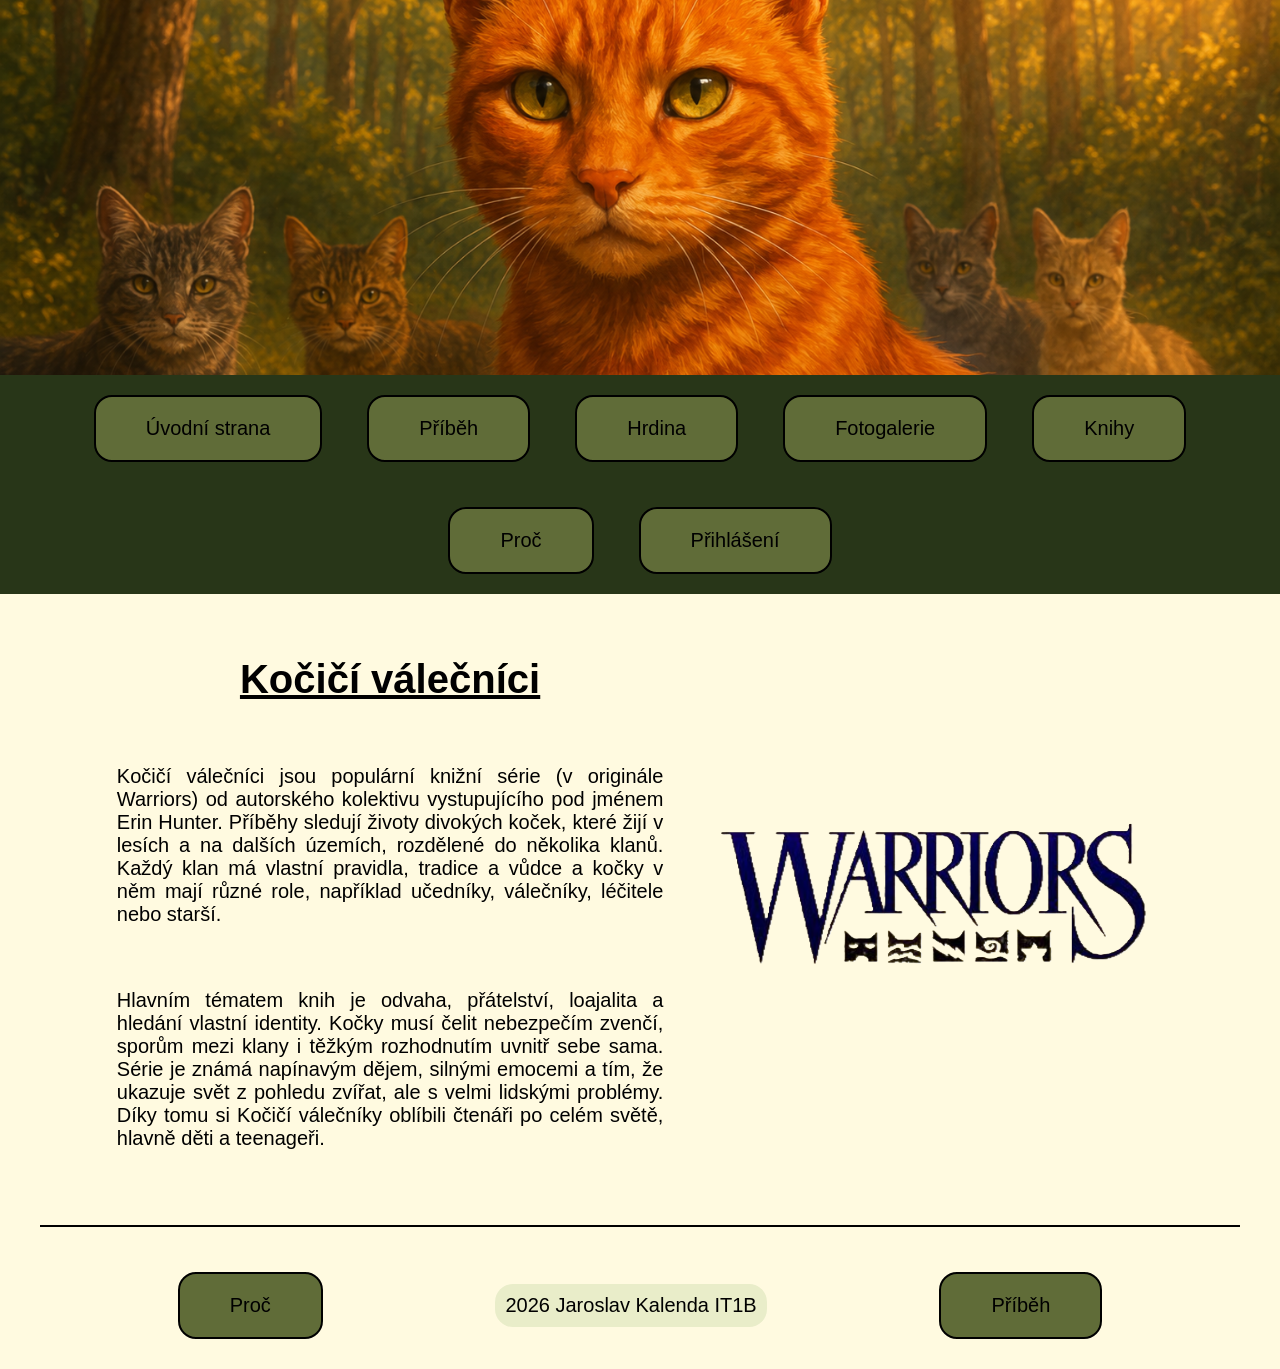
<file: index.html>
﻿<!DOCTYPE html>
<html lang="cs">
<head>
    <meta charset="UTF-8">
    <meta name="viewport" content="width=device-width, initial-scale=1.0">
    <title>Kočičí válečníci</title>
    <link rel="stylesheet" href="style.css">
    <meta name="description" content="Kočičí válečníci jsou fantasy knižní série Erin Hunter. Poznejte hlavní postavy, příběh Ohnivého měsíce a další knihy série v přehledné české prezentaci.">
    <meta name="keywords" content="Kočičí válečníci, Warriors, Erin Hunter, Ohnivý měsíc, fantasy, kočky, klany, knižní série, příběh">
    <meta name="author" content="Jaroslav Kalenda">
    <meta name="robots" content="index, follow">
    <link rel="canonical" href="index.html">
    <link rel="alternate" hreflang="cs" href="index.html">
    <meta property="og:title" content="Kočičí válečníci | Fantasy série Warriors">
    <meta property="og:description" content="Objevte příběhy divokých koček z fantasy série Kočičí válečníci, jejich klany a hrdiny jako Ohnivý měsíc.">
    <meta property="og:image" content="img/514860-middle.png">
    <meta property="og:type" content="website">
    <meta property="og:locale" content="cs_CZ">
    <meta name="twitter:card" content="summary_large_image">
    <meta name="twitter:title" content="Kočičí válečníci – svět Ohnivého měsíce">
    <meta name="twitter:description" content="Objevte příběhy divokých koček z fantasy série Kočičí válečníci, jejich klany a hrdiny jako Ohnivý měsíc.">
    <meta name="geo.region" content="CZ">
    <meta name="geo.placename" content="Česká republika">
    <meta name="geo.position" content="49.8175;15.4730">
    <meta name="ICBM" content="49.8175,15.4730">
<script type="application/ld+json">
{
  "@context": "https://schema.org",
  "@type": "WebSite",
  "name": "Kočičí válečníci",
  "url": "index.html",
  "author": {
    "@type": "Person",
    "name": "Jaroslav Kalenda"
  },
  "description": "Prezentace o knižní sérii Kočičí válečníci a jejím hlavním hrdinovi Ohnivém měsíci."
}
</script>
</head>
<body>
    <a class="skip-link" href="#main-content">Přejít na hlavní obsah</a>
    <header>
        <img class="baner" src="img/ChatGPT Image 27. 5. 2026 21_09_12.png" alt="Kočičí válečníci banner s motivem fantasy série">
    </header>

    <nav class="menu" aria-label="Hlavní navigace">
        <ul>
            
            <li><a href="index.html" id="uvodni-strana" aria-current="page">Úvodní strana</a></li>
            <li><a href="pribeh.html" id="priběh">Příběh</a></li>
            <li><a href="ohnivý měsíc.html" id="ohnivý-měsíc">Hrdina</a></li>
            <li><a href="fotogalerie.html" id="fotogalerie">Fotogalerie</a></li>
            <li><a href="knihy.html" id="knihy">Knihy</a></li>
            <li><a href="proc.html" id="proc">Proč</a></li>
            <li><a href="login.html" id="login">Přihlášení</a></li>
        </ul>
    </nav>
    <main id="main-content">
        <section class="container reverse" aria-labelledby="page-heading">
            <div class="text_container">
                <div class="nadpis">
                    <h1 id="page-heading" class="nadpis">Kočičí válečníci</h1>
                </div>
                <div class="text">
                    <p>Kočičí  válečníci jsou populární knižní série (v originále Warriors) od autorského kolektivu vystupujícího pod jménem Erin Hunter. Příběhy sledují životy divokých koček, které žijí v lesích a na dalších územích, rozdělené do několika klanů. Každý klan má vlastní pravidla, tradice a vůdce a kočky v něm mají různé role, například učedníky, válečníky, léčitele nebo starší. </p>
                    <br>
                    <p>Hlavním tématem <a href="knihy.html" class="none">knih</a> je odvaha, přátelství, loajalita a hledání vlastní identity. Kočky musí čelit nebezpečím zvenčí, sporům mezi klany i těžkým rozhodnutím uvnitř sebe sama. Série je známá napínavým dějem, silnými emocemi a tím, že ukazuje svět z pohledu zvířat, ale s velmi lidskými problémy. Díky tomu si Kočičí válečníky oblíbili čtenáři po celém světě, hlavně děti a teenageři.</p>
                </div>
            </div>
            <div class="image">
            <img src="img/514860-middle.png" alt="logo warriors">
            </div>
        </section>
    </main>
    
   <hr>
    <footer class="spodek">
        <a href="proc.html" class="tlacitko">Proč</a>
        <p>2026 Jaroslav Kalenda IT1B</p>
        <a href="pribeh.html" class="tlacitko">Příběh</a>
    </footer>
    <script src="script.js"></script>
</body>
</html>
</file>
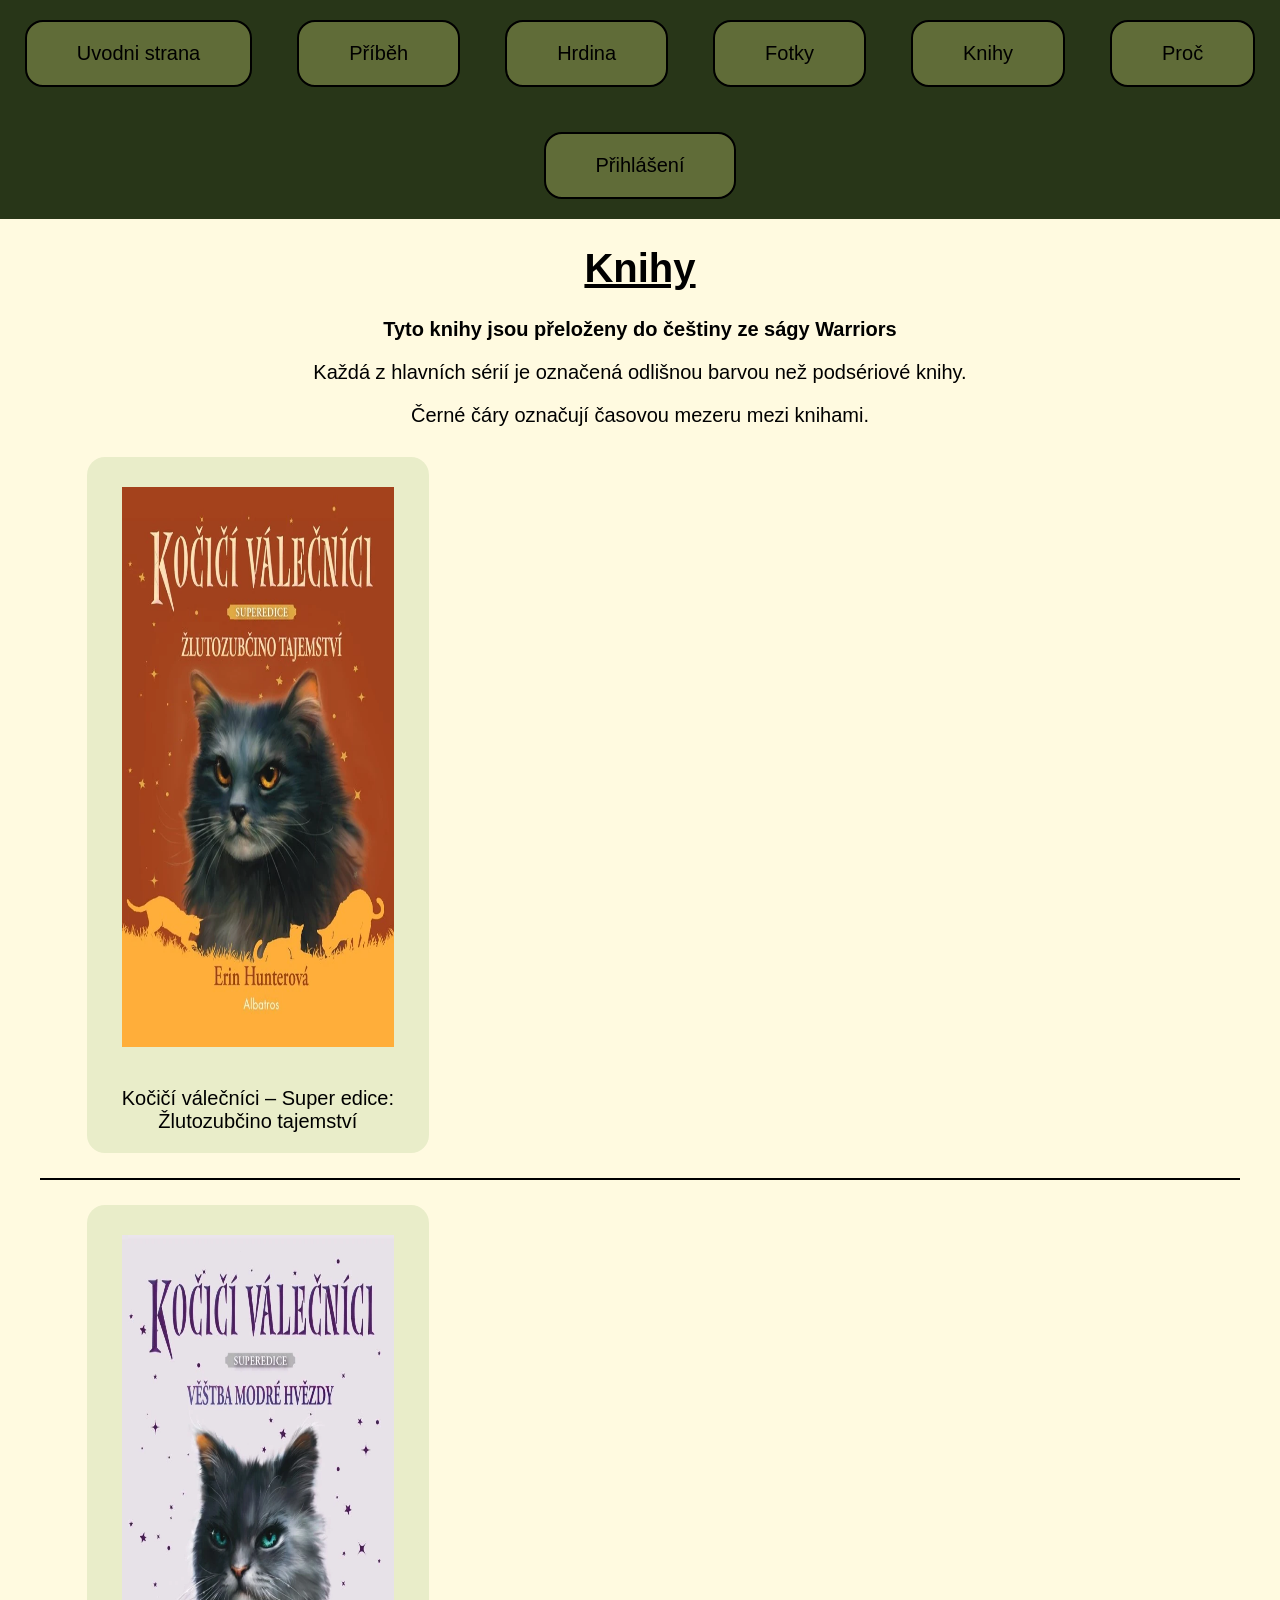
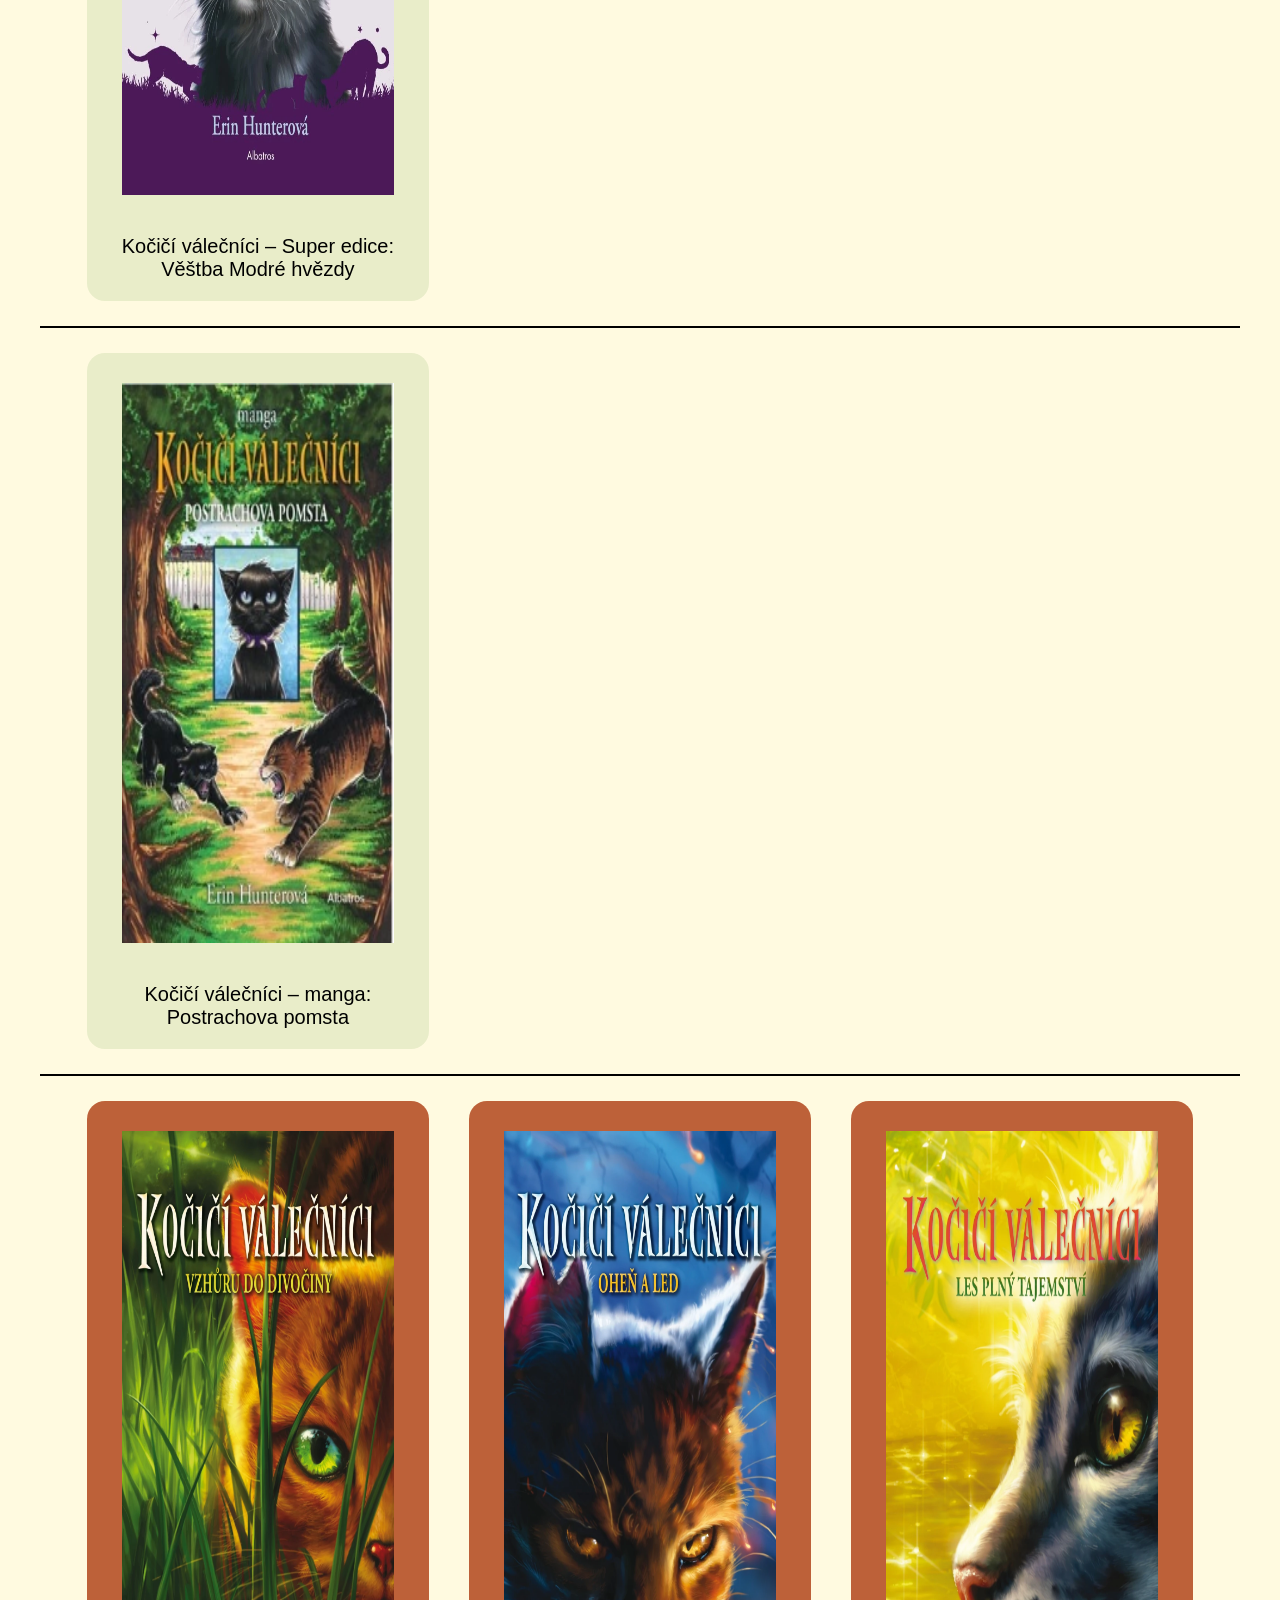
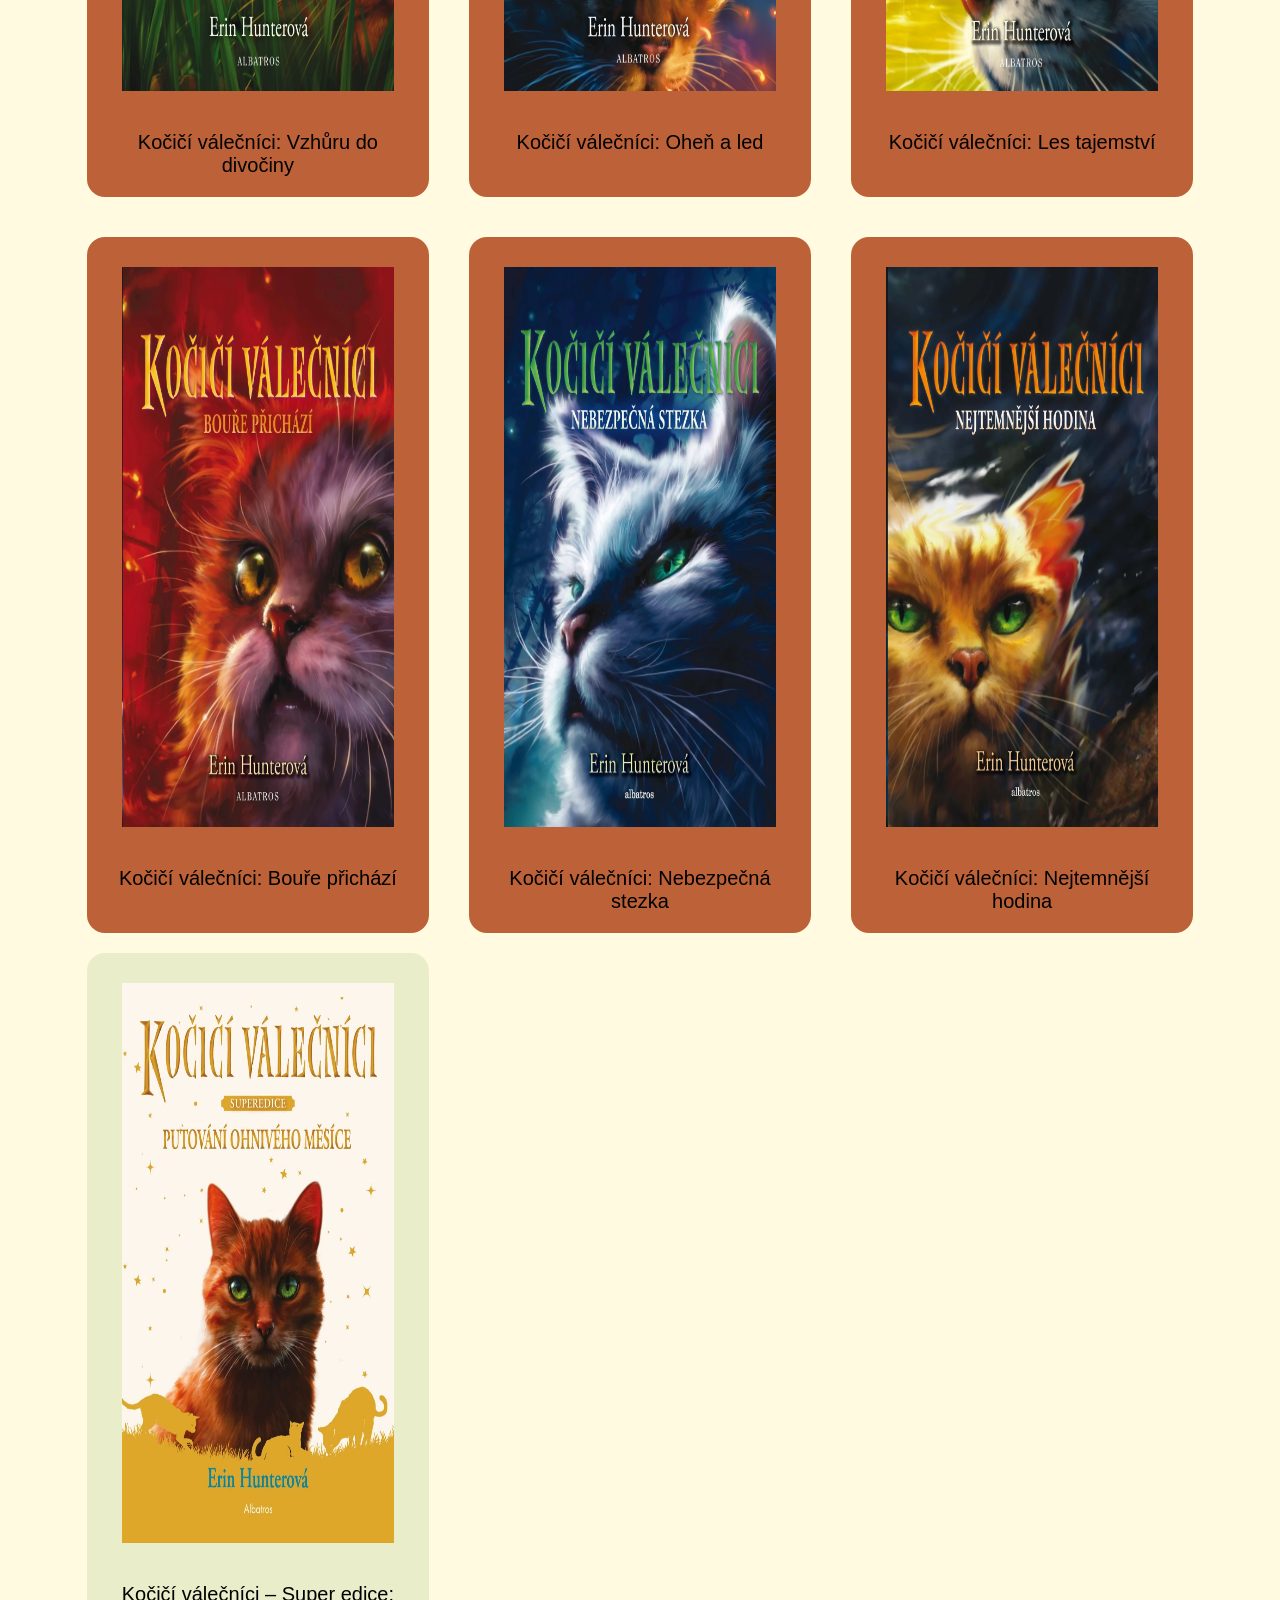
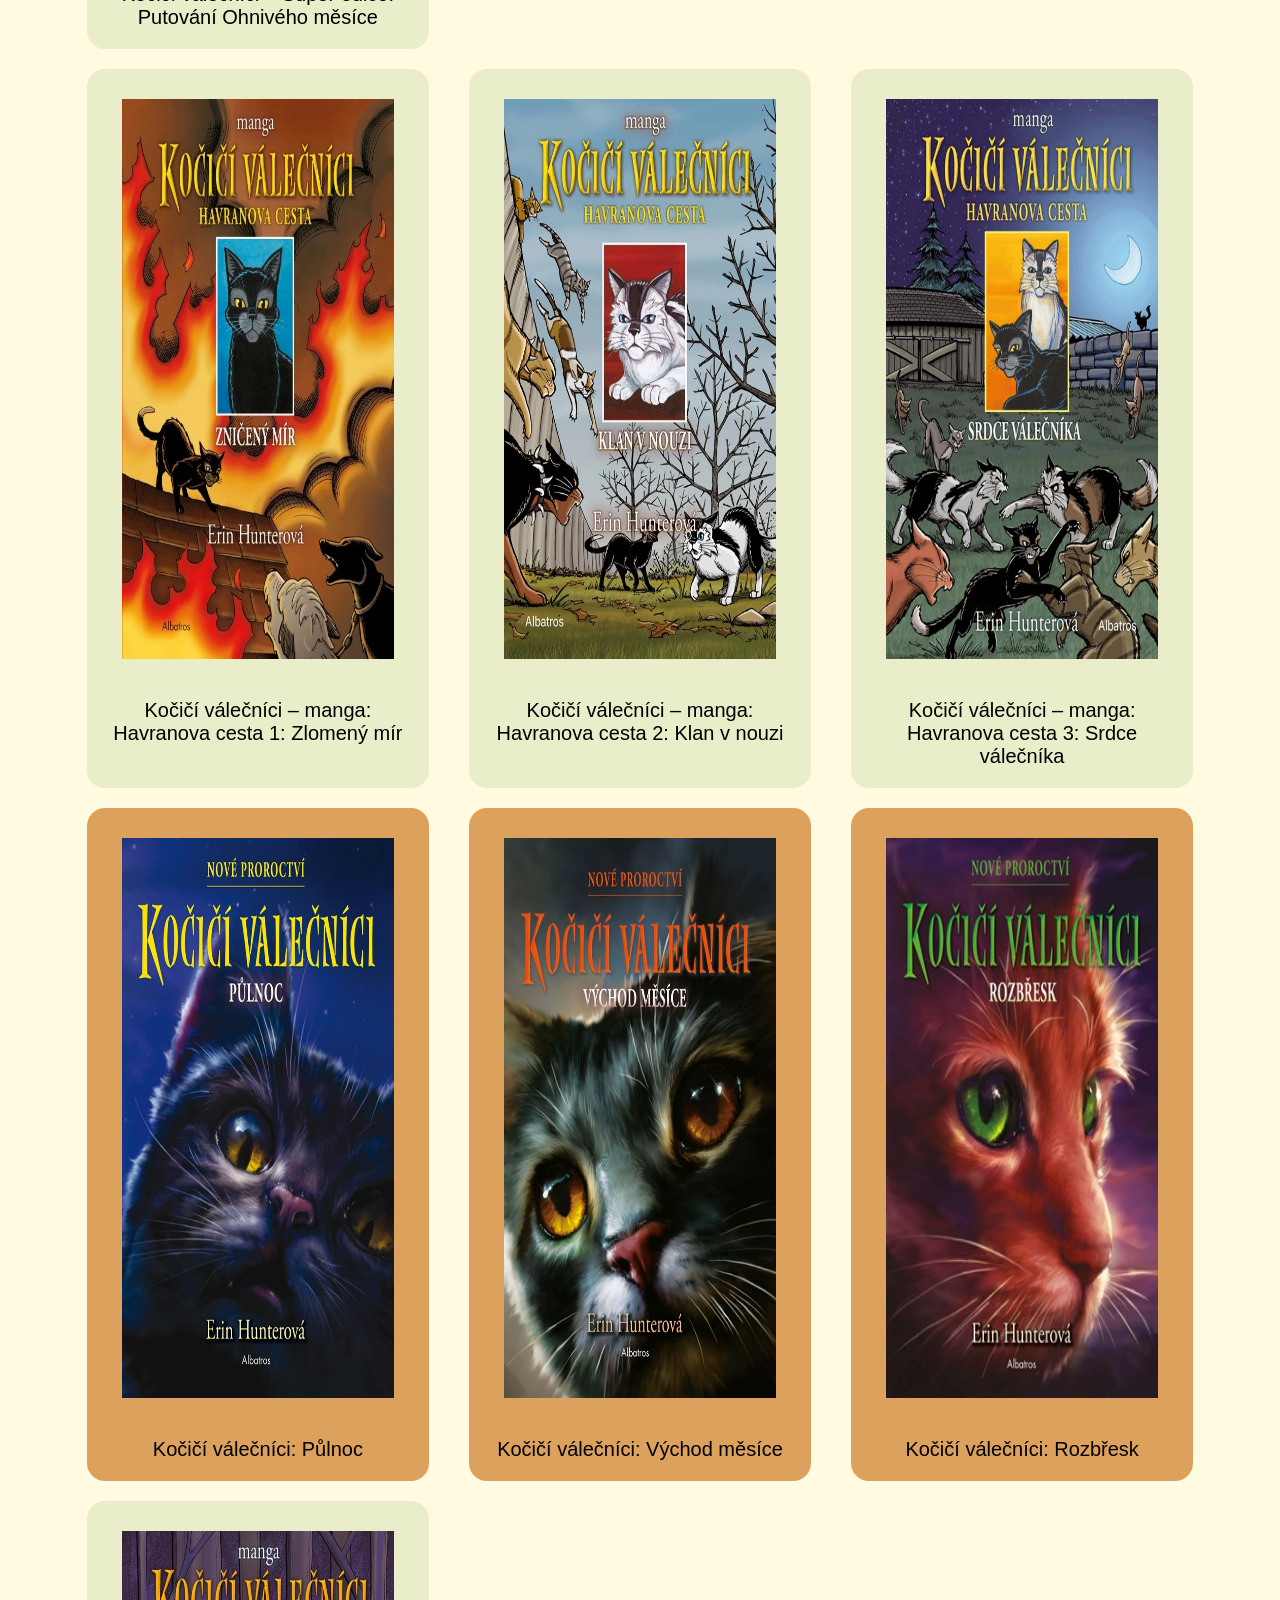
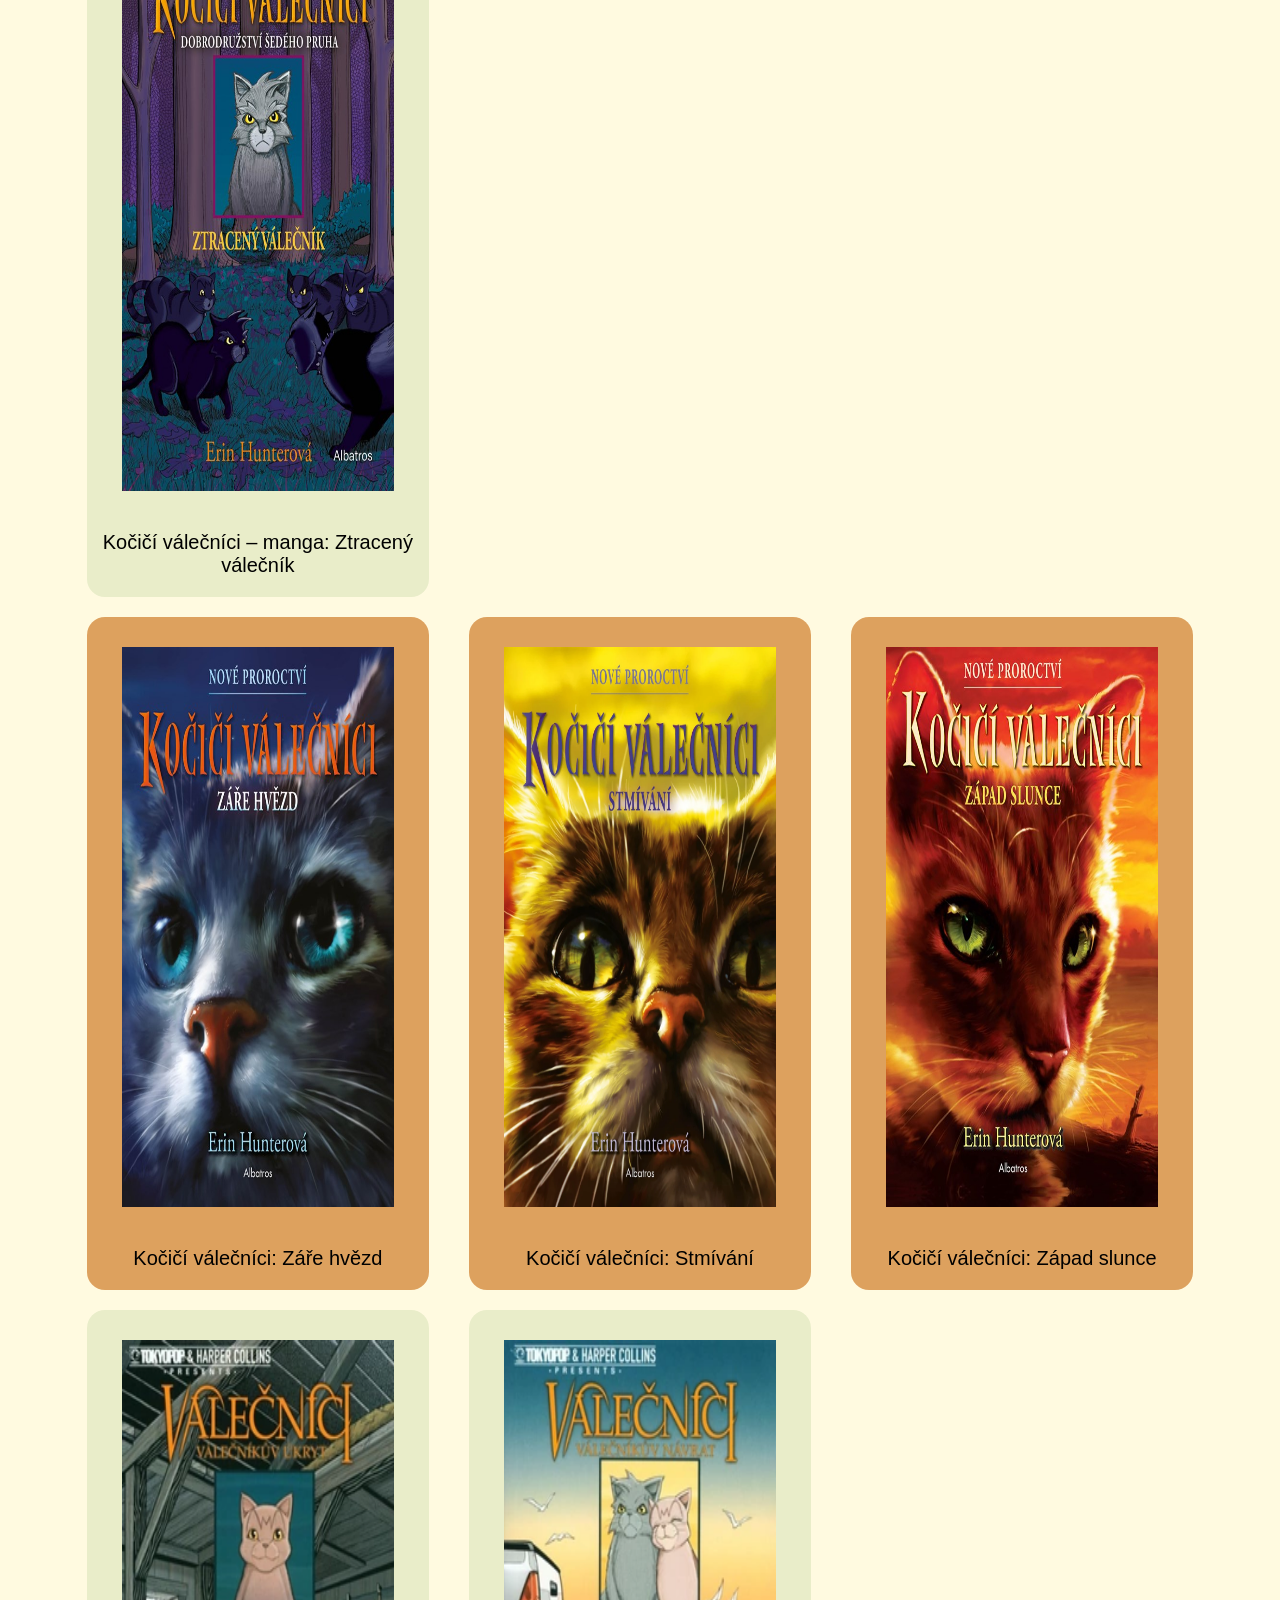
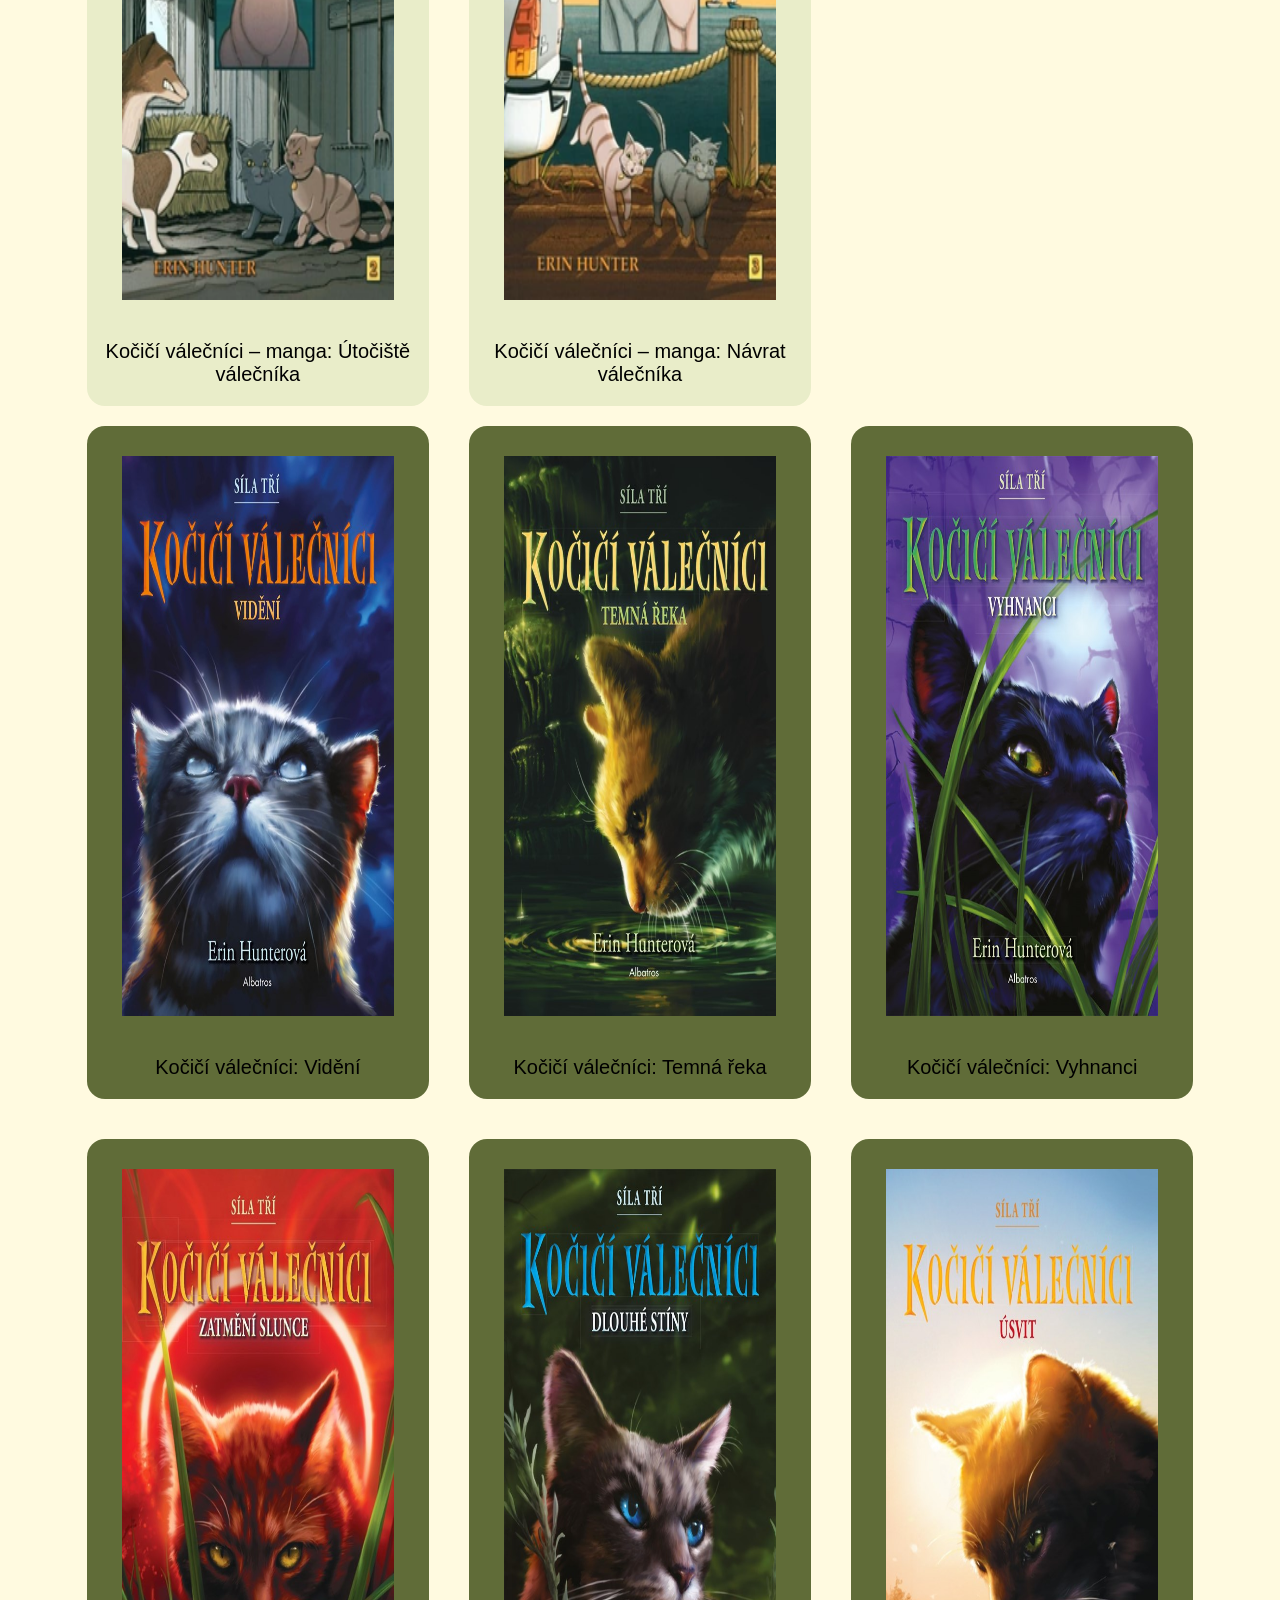
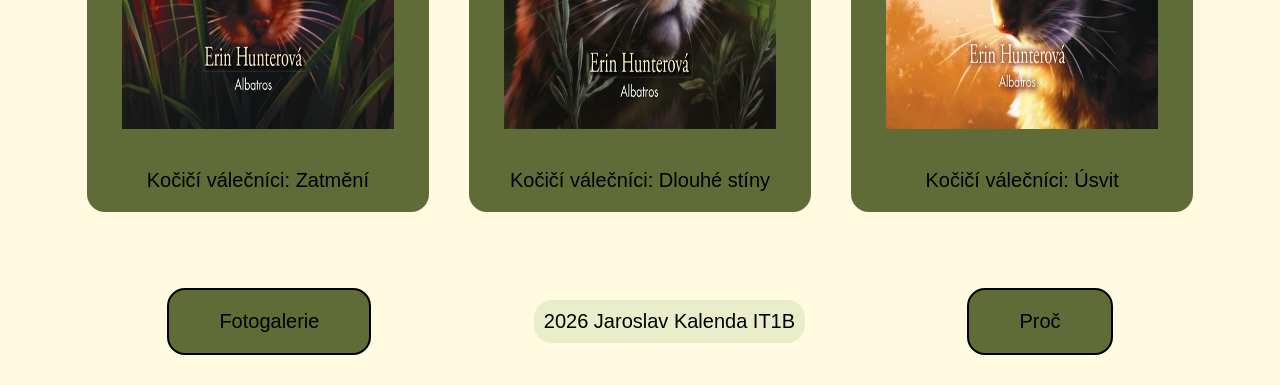
<file: knihy.html>
﻿<!DOCTYPE html>
<html lang="cs">
<head>
    <meta charset="UTF-8">
    <meta name="viewport" content="width=device-width, initial-scale=1.0">
    <title>Knihy</title>
    <link rel="stylesheet" href="style.css">
    <meta name="description" content="Přehled přeložených knih ze ságy Kočičí válečníci v češtině s přesnými daty vydání.">
    <meta name="keywords" content="Ohnivý měsíc, Kočičí válečníci, hrdina, válečník, vůdce, Erin Hunter, příběh, knihy, sága, Warriors">
    <meta name="author" content="Jaroslav Kalenda">
    <meta name="robots" content="index, follow">
</head>
<body>
    <header class="headerr">
    <nav class="menu">
        <ul>
            <li><a href="index.html">Uvodni strana</a></li>
            <li><a href="pribeh.html">Příběh</a></li>
            <li><a href="ohnivý měsíc.html">Hrdina</a></li>
            <li><a href="fotogalerie.html">Fotky</a></li>
            <li><a href="knihy.html">Knihy</a></li>
            <li><a href="proc.html">Proč</a></li>
            <li><a href="login.html">Přihlášení</a></li>
        </ul>
    </nav>
    </header>
<main>
        <h1 class="nadpis">Knihy</h1>
        <h2>Tyto knihy jsou přeloženy do češtiny ze ságy Warriors</h2>
        <p class="popispod">Každá z hlavních sérií je označená odlišnou barvou než podsériové knihy.</p>
        <p class="popispod">Černé čáry označují časovou mezeru mezi knihami.</p>

        <section class="card-container">
            <div class="card" data-autor="Erin Hunter" data-serie="Super edice" data-poradi="Samostatná kniha" data-rok="4. 9. 2025" data-dej="V klanovém společenství se občas rodí kočky se zvláštním osudem, ale mladá válečnice Žlutozubka ze Stínového klanu nese břemeno, které hraničí s prokletím. Už od útlého dětství vnímá svět zcela odlišně než její vrstevníci – disponuje vzácným, avšak nesmírně bolestivým darem, kvůli kterému dokáže na vlastním těle fyzicky cítit zranění, psychické trauma, agónii a utrpení každé kočky, jež se nachází v její blízkosti. Tento stav jí prakticky znemožňuje běžný výcvik na bojovníka, protože během klanových potyček kolabuje pod neúnosným nápadem cizí agonie a prožívá rány nepřátel na vlastní kůži. Tehdejší moudrý léčitel jí proto citlivě vysvětlí, že její skutečný osud neleží na krvavé cestě válečníka, ale v léčitelském doupěti. Žlutozubka je nucena vzdát se svých původních snů a podstoupit náročný, osamělý výcvik na klanovou léčitelku, kde se učí svou extrémní empatii ovládat, uzavírat svou mysl před cizí bolestí a využívat ji k přesnější diagnostice a uzdravování raněných. Její soukromý život se však fatálně zvrtne v momentě, kdy poruší posvátný léčitelský slib čistoty. Podlehne hlubokým, spalujícím citům k ambicióznímu, agresivnímu válečníkovi jménem Chomáč (později Sedraný měsíc) a v naprostém utajení porodí koťata. Přežije pouze jediný syn, kterého pojmenuje Zlomený. Aby skryla svůj hřích před očima klanu a neztratila svou léčitelskou pozici, musí se syna navždy zříct a s němým potlačovaným žalem sledovat, jak vyrůstá pod chladnou péčí cizí pěstounky Ještěrky, která ho citově zanedbává. Ze Zlomeného měsíce však postupem času vyroste psychopatické, kruté monstrum bez špetky soucitu či svědomí. Jakmile dospěje, rafinovanými intrikami a jedem odstraní vlastního otce, chopí se absolutní moci a stane se velitelem Stínového klanu. Okamžitě začne brutálně porušovat válečnický zákoník – posílá do sebevražedných potyček sotva odrostlá tříměsíční koťata, vyžene klanové starší do divočiny, aby neubírali jídlo, a uvrhne celé společenství do temnoty, strachu a hladomoru. Žlutozubka s hrůzou zjišťuje, že její vlastní krev přinesla klanům zkázu. Když ji její krutý syn falešně obviní z rituální vraždy novorozených koťat a veřejně ji před celým klanem vyžene, ocitá se zlomená, opuštěná a vyhladovělá v nehostinném lese, kde ji později polomrtvou nachází učedník Ohnivák z Hromového klanu, což započne zcela novou kapitolu lesních dějin.">
                <img src="img/knihy/Zlutozubcino-tajemstvi.webp" alt="Super edice: Žlutozubčino tajemství" class="kniha">
                <p class="popis">Kočičí válečníci – Super edice: Žlutozubčino tajemství</p>
            </div>
        </section>
        <hr class="hr">
        <section class="card-container">
            <div class="card" data-autor="Erin Hunter" data-serie="Super edice" data-poradi="Samostatná kniha" data-rok="17. 10. 2022" data-dej="Tento rozsáhlý životopisný epos nás zavádí hluboko do minulosti starého lesa a detailně mapuje strastiplnou životní pouť Modré kožíšky (později velitelky Modré hvězdy) od jejího prvního nadechnutí v dětském doupěti Hromového klanu až po melancholický moment, kdy jako moudrá velitelka potkává na hranicích domácího kocourka Zrzka. Její mládí je protkáno řadou zdrcujících tragických ztrát, které formují její silnou, ale hluboce zraněnou osobnost. Už jako učednice musí bezmocně sledovat brutální smrt své matky Měsíční písně při neúprosném útoku na Stínový klan a zanedlouho přichází i o svou milovanou sestru Sněhovou tlapku, kterou přímo před jejíma očima srazí nestvůra Dvounožců na hromové stezce, což ji zanechá naprosto opuštěnou. Skutečná zkouška její loajality a morální integrity však přichází v momentě, kdy prožije krátký, vášnivý zakázaný románek s charismatickým válečníkem Říčního klanu Dubasem a zjistí, že čeká polokrevná koťata. V téže době v Hromovém klanu nebezpečně stoupá vliv krutého, psychopatického a po krvi prahnoucího válečníka Bodláka, který učí své učedníky bezcitnosti. Modrá kožíška dostává od klanového léčitele Husopéra jasné věštecké varování – pokud se stane novým zástupcem velitele Bodlák, Hromový klan utone v potocích krve, nekonečných válkách a totální zkáze. Jednou kočkou, která ho může v hierarchii předstihnout a získat si přízeň tehdejšího velitele Slunečního měsíce, je ona sama. Čelí však zdánlifě neřešitelnému dilematu, protože klan nikdy nezvolí zástupcem matku, která se musí prioritně starat o novorozená koťata v doupěti. Aby zachránila svůj klan před jistou tyranií, přinese tu nejvyšší a nejbolestivější oběť, jakou matka dokáže: uprostřed mrazivé sněžné noci tajně odvede svá tři koťata přes zamrzlou řeku do Říčního klanu k jejich otci Dubasovi. Jedno z koťat, malá Mechovka, však cestou podléhá krutému mrazu a umírá jí v náručí. Modrá kožíška se vrací do tábora se zlomeným srdcem a propracovanou lží, že koťata z doupěte odnesla dravá liška. Svůj klan sice před Bodlákem zachrání a získá vytouženou moc zástupce a posléze velitele, ale cenu v podobě ztráty dětí a neustálého lhaní si nese jako doživotní psychické trauma, které se naplno projeví o mnoho let později, když čelí zradě svého vlastního zástupce Drápa.">
                <img src="img/knihy/Věštba Modré hvězdy.webp" alt="Super edice: Věštba Modré hvězdy" class="kniha">
                <p class="popis">Kočičí válečníci – Super edice: Věštba Modré hvězdy</p>
            </div>
        </section>
        <hr class="hr">
        <section class="card-container">
            <div class="card" data-autor="Erin Hunter" data-serie="Manga" data-poradi="Samostatný svazek" data-rok="8. 1. 2024" data-dej="Tento drsný, graficky zpracovaný a syrový příběh odkrývá zrod a psychologický vývoj nejchladnokrevnějšího záporáka lesních dějin, vůdce Krvavého klanu jménem Bič. Vše začíná v luxusním lidském domě, kde malé, slabé, ustrašené a odstrkované černé domácí kotě jménem Drobek čelí neustálému posměchu, psychickému teroru a brutální šikaně ze strany svých větších sourozenců Ruby a Zeuse. Hnán zoufalou touhou dokázat svou odvahu a uniknout před hrozbou utopení, o kterém jeho sourozenci krutě žertovali, uteče jednoho dne za plot do tajuplného, temného lesa. Tam však nešťastnou náhodou narazí na bojovou hlídku Hromového klanu, ve které se nachází i mladý, nesmírně agresivní učedník Dráp. Ten na bezbranné, vyděšené kotě bez milosti na příkaz svého krutého učitele Bodláka zaútočí a začne ho trhat na kusy s úmyslem ho zabít a demonstrovat klanovou sílu. Drobek si v poslední vteřině zachrání život zběsilým útěkem pod ostnatý drát, ale v jeho nitru se usídlí hluboká, spalující nenávist ke všem divokým lesním kočkám. Zraněné, zakrvácené a vyhladovělé kotě najde útočiště ve špinavých, temných a smrtících uličkách města Dvounožců. Mezi tamními potulnými kočkami platí absolutní právo silnějšího a nekompromisní boj o zbytky jídla z popelnic. Drobek však zapojí svou genialitu a rafinovanost – pomocí staré kosti se mu podaří dostat z krku těsný lidský obojek a v očích městských koček, které nikdy neviděly lesní zvířata, se zrodí mýtus, že sám holýma tlapami přemohl a zabil psa. Drobek přijímá nové, děsivé jméno Postrach (Bič), začne si svůj obojek zdobit ostrými zuby poražených psů i koček, vylepší si drápy o psí tesáky a pomocí absolutního teroru, chladnokrevných veřejných poprav jakýchkoli odpůrců a železné disciplíny sjednotí roztříštěné městské gangy do obávaného Krvavého klanu. Celá jeho obří armáda hladových městských koček je od té chvíle skrytě poháněna jedinou myšlenkou – vrátit se jednoho dne do lesa a vykonat totální, krvavou odplatu na klanu, který ho kdysi málem připravil o život, což vyvrcholí o mnoho let později v osudové bitvě.">
                <img src="img/knihy/Postrachova_pomsta.webp" alt="Manga: Postrachova pomsta" class="kniha">
                <p class="popis">Kočičí válečníci – manga: Postrachova pomsta</p>
            </div>
        </section>
        <hr class="hr">
        
        <section class="card-container">
            <div class="s1" data-autor="Erin Hunter" data-serie="Hlavní sága (1. série)" data-poradi="1. díl" data-rok="22. 8. 2016" data-dej="Příběh začíná v temnotě noci, kde Hromový klan svádí brutální bitvu s Říčním klanem o strategické území zvané Sluneční skály. Když klanový zástupce Rudoch zavelí kvůli drtivé přesile k ústupu, ambiciózní, mohutný a po moci prahnoucí válečník Dráp to nese s neskrývanou nelibou vůlí a hněvem. Velitelka Modrá hvězda je z drtivé porážky nešťastná, protože klan slábne a chybí mu noví bojovníci, ale stará léčitelka Tečka brzy dostává záchranné mystické proroctví z Hvězdného klanu, které tajuplně říká: 'Pouze oheň může spasit náš klan.' Mezitím se mladý domácí kocour Zrzek, znuděný pohodlným a stereotypním životem u lidí, vydává i přes varování svého domácího kamaráda Čmouhy hluboko do zakázaného divokého lesa za zahradním plotem. Tam narazí na agresivního klanového učedníka Šedáka a pustí se s ním do divoké, instinktivní šarvátky. Zrzek se brání s takovou udatností, rychlostí a dravostí, že naprosto ohromí přihlížejícího válečníka Lva i samotnou velitelku Modrou hvězdu, která mu k úžasu všech nabídne možnost opustit lidi, vzdát se pohodlí a přidat se k jejich klanu divokých koček. Následující den doprovází Zrzka do tábora Lev a Bílý vichr. Většina klanu však nováčka kvůli jeho domácímu původu odmítá a namyšlený, zlomyslný kocour Dlouhý se mu začne veřejně posmívat a urážet ho. Zrzek na něj bez váhání zaútočí a během zuřivého souboje se mu s hlasitým lupnutím přetrhne jeho lidský obojek, což Modrá hvězda prohlásí za jasné znamení od předků, že se zbavil lidského otroctví. Přijme ho do klanu, dá mu nové jméno Ohnivák a jmenuje ho učedníkem. Vzápětí do tábora vtrhne vyděšený, krví potřísněný učedník Havran se šokující zprávou, že zástupce Rudoch v bitvě padl. Dráp vzápětí přináší jeho mrtvé tělo a tvrdí, že zástupce Říčního klanu Dubas Rudocha zákeřně zabil, za což se mu Dráp osobně pomstil Dubasovou smrtí. Pravda je však mnohem temnější – Dráp využil chaosu a Rudocha sám zavraždil, aby se posunul blíž k moci. Novým zástupcem Hromového klanu se po Rudochovi stává Lev. Ohnivák začíná tvrdě trénovat po boku Havrana a Šedáka pod přísným a tyranským dohledem Drápa, který Havrana psychicky týrá, protože mladík byl svědkem jeho zrady. Přestože na Ohniváka ostatní kočky kvůli jeho mazlíčkovské minulosti stále pohlížejí spatra a hází mu klacky pod tlapky, Ohnivák usilovně dře, zdokonaluje své lovecké i bojové dovednosti, spřátelí se s léčitelkou Tečkou (která je posléze zavražděna Stínovými válečníky) a riskuje život v boji proti Stínovému klanu pod vedením krutého Zlomeného měsíce, aby dokázal svou absolutní věrnost a stal se plnohodnotným, respektovaným válečníkem.">
                <img src="img/knihy/Vzhurudodivociny.webp" alt="1. Vzhůru do divočiny" class="s1kniha">
                <p class="popis">Kočičí válečníci: Vzhůru do divočiny</p>
            </div>
            <div class="s1" data-autor="Erin Hunter" data-serie="Hlavní sága (1. série)" data-poradi="2. díl" data-rok="7. 11. 2016" data-dej="Ohnivák a Šedák úspěšně dokončí svůj náročný výcvik a při slavnostním rituálu získají svá válečnická jména – Ohnivous a Šedý pruh. Hromový klan se však stále potýká s drsnými následky minulé kruté zimy a narušením rovnováhy v lese, ze kterého bezohledný Stínový klan pod vedením tyranského Zlomeného měsíce brutálně vyhnal Větrný klan a zabral jejich území. Velitelka Modrá hvězda pověří oba čerstvé válečníky extrémně nebezpečným diplomaticým úkolem: musí najít roztříštěný Větrný klan mimo hranice lesa u lidských obydlí a bezpečně ho doprovodit zpět na jeho původní vřesoviště, aby byl zachován posvátný válečnický zákoník a rovnováha čtyř klanů. Ohnivous a Šedý pruh úkol po mnoha útrapách a potyčkách s lidskými psy splní, ale při návratu domů přes území Říčního klanu vypukne nečekaná šarvátka na strmých, namrzlých skalách nad řekou. Během boje Šedý pruh nešťastnou náhodou uklouzne a spadne do dravé zamrzající řeky. Z jisté smrti v ledovém proudu ho na poslední chvíli zachrání krásná a odvážná válečnice Říčního klanu Stříbrná tůňka. Mezi oběma kočkami z nepřátelských klanů okamžitě přeskočí osudová jiskra a začnou se tajně, noc co noc scházet na hranicích území, čímž vědomě porušují nejzákladnější pravidla válečnického zákoníku. Ohnivous, který o jejich zakázané lásce ví, se snaží přítele varovat před katastrofálními následky a trestem za zradu, ale Šedý pruh je zaslepen city a odmítá poslouchat, což poškozuje jejich přátelství. Ohnivous navíc dostává do péče svého prvního učedníka, kterým je jeho vlastní synovec Bělík – syn jeho sestry Princezny, která stále žije u lidí jako domácí mazlíček. Klan dává Ohnivousovi sežrat, že do lesa tahá další rodinu mazlíčků, a mladý Bělík je navíc tvrdohlavý, drzí a loví u lidí, což Ohnivousovi přidělává vrásky. Mezitím se však dramaticky zhoršuje situace kolem učedníka Havrana, který psychicky kolabuje pod neustálým tlakem a skrytými vyhrůžkami svého učitele Drápa. Havran se v naprostém zoufalství a strachu o život svěří Ohnivousovi se strašlivým tajemstvím: bývalý zástupce Rudoch nezemřel rukou nepřítele v čestném boji, ale byl chladnokrevně zezadu zavražděn samotným Drápem, který se chtěl zbavit poslední překážky na své cestě k moci. Jakmile Dráp pojme podezření, že Havran zná pravdu, začne skrytě usilovat o učedníkův život a plánuje jeho 'nehodu' na hlídce. Ohnivous proto bleskově zorganizuje Havranův tajný útěk z lesa na vzdálenou lidskou farmu k samotáři Ječmenovi a klanu zalže, že Havran podlehl zraněním z bitvy. Drápův vliv a moc v klanu nadále nebezpečně rostou, obzvláště když starý zástupce Lev nečekaně umírá na celkové selhání organismu a Dráp konečně dosáhne svého vysněného cíle – stává se novým oficiálním zástupcem Modré hvězdy, což Ohnivouse staví do pozice osamoceného strážce pravdy.">
                <img src="img/knihy/ohen a led.webp" alt="2. Oheň a led" class="s1kniha">
                <p class="popis">Kočičí válečníci: Oheň a led</p>
            </div>            
            <div class="s1" data-autor="Erin Hunter" data-serie="Hlavní sága (1. série)" data-poradi="3. díl" data-rok="20. 2. 2017" data-dej="V Hromovém klanu panuje nesnesitelné napětí, paranoie a vzájemná podezíravost. Ohnivous sice plní své povinnosti válečníka na maximum, ale dnem i nocí ho pronásleduje vědomí Drápovy krvavé minulosti a strach, kdy zrádný zástupce udeří proti Modré hvězdě. Společně se svým přítelem Šedým pruhem, který je myšlenkami neustále u své milované Stříbrné tůňky a zanedbává klanové hlídky, se snaží sehnat nezvratné důkazy o smrti bývalého zástupce Rudocha, aby jim Modrá hvězda uvěřila. Pátrání a tajné výzvědy je zavedou až na území Říčního klanu, kde se od staré léčitelky dozvídají šokující detaily z tehdejší noci: Rudoch v bitvě nezabil zástupce Říčního klanu Dubasa, byl to naopak Dráp, kdo využil chaosu a zrádně Rudocha zavraždil, aby uvolnil cestu svým vlastním ambicím. Mezitím se situace kolem zakázaného vztahu Šedého pruha a Říční válečnice Stříbrné tůňky fatálně komplikuje a spěje k tragédii. Když Stříbrná tůňka začne předčasně a v krutých bolestech rodit přímo na hranicích území u Slunečních skal, původní léčitelka Tečka už nežije a na pomoc přispěchá pouze Ohnivous a nezkušená léčitelská učednice Popelka. Stříbrná tůňka však v důsledku masivního vnitřního krvácení a totálního vyčerpání umírá Ohnivousovi pod tlapami a zanechává po sobě dvě polokrevná koťata. Šedý pruh je naprosto zdrcen žalem, jeho obrovské tajemství je odhaleno celému klanu a většina válečníků jím hluboce opovrhuje jako zrádcem. Ohnivous navíc během svých tajných cest odhaluje přísně střežené tajemství samotné velitelky Modré hvězdy – ta se v mládí musela vzdát svých vlastních novorozených koťat a tajně je dát do Říčního klanu Dubasovi, aby se mohla stát zástupcem velitele a zachránit klan před krutým válečníkem Bodlákem. Jedním z těchto jejích utajovaných dětí je současný zástupce Říčního klanu Kamenný kožich a válečnice Mlžná hvězda. Všechny tyto lži, intriky a potlačovaná nenávist vyvrcholí v brutálním, krvavém finále. Tábor Hromového klanu je nečekaně napaden fanatickou skupinou potulných koček, které vede svržený, nyní oslepený a pomstou posedlý Zlomený měsíc, kterého Hromové kočky dříve držely jako zajatce. Během zuřivého boje se Dráp rozhodne využít nastalého totálního chaosu. Pronikne do velitelského doupěte pod záminkou ochrany a zaútočí na samotnou Modrou hvězdu s jasným úmyslem ji chladnokrevně zavraždit a okamžitě převzít absolutní moc nad klanem. Ohnivous však jeho zrádný záměr včas prohlédne, vtrhne do doupěte a po extrémně těžkém, krvavém zápase na život a na smrt Drápa přemůže a přišpendlí k zemi. Před zraky celého shromážděného klanu pak Ohnivous veřejně odhalí všechna Drápova minulá zvěrstva – vraždu Rudocha, pokus o likvidaci učedníka Havrana i současnou velezradu. Šokovaná, psychicky naprosto zraněná a otřesená Modrá hvězda, která Drápovi bezmezně věřila, ho z klanu navždy vyhostí. Na uvolněné místo zástupce velitele pak jmenuje věrného a oddaného Ohnivouse. Šedý pruh se však kvůli bezpečí a budoucnosti svých polokrevných koťat rozhodne odejít z Hromového klanu do Říčního klanu, a Ohnivous tak zůstává na obranu klanu a psychicky zlomené velitelky téměř sám.">
                <img src="img/knihy/les tajemstvi.webp" alt="3. Les tajemství" class="s1kniha">
                <p class="popis">Kočičí válečníci: Les tajemství</p>
            </div>
            <div class="s1" data-autor="Erin Hunter" data-serie="Hlavní sága (1. série)" data-poradi="4. díl" data-rok="29. 5. 2017" data-dej="V Hromovém klanu se Ohnivous ujímá své nové, nesmírně zodpovědné role zástupce velitelky, což mu extrémně komplikuje fakt, že ho starší a konzervativní válečníci (jako např. Temnomous nebo Dlouhý) stále odmítají plně respektovat kvůli jeho mazlíčkovskému původu a považují ho za vetřelce. Velitelka Modrá hvězda je po Drápově děsivé zradě psychicky naprosto na dně, propadá hluboke paranoie, izoluje se ve svém doupěti, odmítá komunikovat s klanem a zcela ztrácí posvátnou víru ve Hvězdný klan i ve své vlastní věrné válečníky. Všechny kolem sebe podezírá ze spiknutí a velezrady. Ohnivous tak musí tajně, bez jakékoli oficiální podpory či rad velitelky převzít veškerou odpovědnost za každodenní vedení, organizaci hlídek, rozdělování jídla a obranu klanu před nepřáteli. K tomu všemu dostává od nové mladé léčitelky Popelky varování před blížící se apokalyptickou pohromou, ukrytou v tajemném, děsivém proroctví o přicházející bouři, která má zničit les. Napětí drsně roste i v Ohnivousově osobním životě. Jeho synovec a učedník Bělík se začíná chovat namyšleně, drze ignoruje válečnický zákoník, tajně se chodí krmit k lidským obydlím voňavým jídlem a Ohnivous má strach, že jako učitel selhal a klan ho vyhostí. Navíc se v lese začínají objevovat podivné stopy po vyhnaném Drápovi, který se s partou potulných vrahů potuluje kolem hranic a zjevně plánuje rafinovanou pomstu. Ohnivous žije v neustálém strachu a stresu, že oslabený a rozpolcený klan nedokáže čelnímu útoku odolat. Situace dramaticky eskaluje, když v lese uprostřed spalujícího letního sucha vypukne ničivý, bleskový požár. Oheň se sžíravou rychlostí šíří korunami stromů a kompletně zachvátí a zničí tábor Hromového klanu ve skalní kotlině. Kočky jsou nuceny v naprosté panice, kouři a jiskrách uprchnout přes řeku na území Říčního klanu, které jim poskytne dočasný azyl. Při této katastrofě však klan utrpí zdrcující ztráty – v dusivém kouři a plamenech hyne starší válečník Bělokožec a především milovaná, moudrá léčitelka Žlutozubka, která uvízla v hroutícím se léčitelském doupěti při zoufalé snaze zachránit zraněné kočky. Ohnivous ji nachází příliš pozdě a Žlutozubka mu před smrtí vyzná, že ho milovala jako vlastního syna. Po uhašení požáru se klan vrací do spáleného, zničeného domova, ale čeká ho další obrovský šok. Sousední Stínový klan, který byl těžce zasažen záhadnou smrtící chorobou a přišel o svého slabého velitele Nočního měsíce, představuje na klanovém shromáždění nového vůdce. K Ohnivousovu naprostému zděšení a hrůze se novým velitelem Stínového klanu stal právě vyhnaný Dráp, který od Hvězdného klanu přijal jméno Tygří měsíc. Hromový klan tak musí čelit fatální hrozbě, že jejich největší, nejkrutější a nejinteligentnější nepřítel má nyní pod palcem celou armádu sousedního klanu a je mocnější než kdy dřív, připraven zahájit totální válku.">
                <img src="img/knihy/Bouře přichází.webp" alt="4. Bouře přichází" class="s1kniha">
                <p class="popis">Kočičí válečníci: Bouře přichází</p>
            </div>
            <div class="s1" data-autor="Erin Hunter" data-serie="Hlavní sága (1. série)" data-poradi="5. díl" data-rok="17. 9. 2018" data-dej="V lese roste nesnesitelné napětí a atmosféra permanentního strachu, protože nový velitel Stínového klanu Tygří měsíc otevřeně touží po krvavé odplatě a nadvládě nad celým lesem. Velitelka Hromového klanu Modrá hvězda je stále psychicky labilní, odmítá opustit své doupě, propadá záchvatům nepříčetného hněvu, oficiálně vyhlásí válku samotnému Hvězdnému klanu, který viní ze svého neštěstí, a odmítá jmenovat nové válečníky (včetně Bělíka), protože jim nevěří a vidí v nich zrádce. Celá drtivá váha odpovědnosti za přežití klanu leží na bedrech zástupce Ohnivouse, který se diplomaticky snaží zabránit zbytečným, krvavým konfliktům s ostatními klany, jež Modrá hvězda paranoicky vyvolává. Brzy se však objeví nová, dosud nepoznaná a zrůdná hrozba. V hlubokých lesích kolem Slunečních skal začnou záhadně mizet veškeré úlovky a zástupce Říčního klanu Kamenný kožich Ohnivouse tajně na hranicích varuje před masivním nebezpečím, které v lese číhá. Ohnivous při svém pátrání s hrůzou zjistí, že v hluboké rokli blízko klanového tábora se usídlila smečka obrovských, divokých a krutých uprchlých psů, kteří trhají vše živé. Vyjde najevo, že je tam záměrně a systematicky nalákal Tygří měsíc, který psy tajně krmí čerstvým masem a vytvořil pro ně pachovou stopu z čerstvě zabitých klanových koček, vedoucí přímo do srdce bezbranného tábora Hromového klanu. Jeho cílem je nechat celý svůj bývalý klan do poslední kočky zmasakrovat psími zuby a převzít prázdné území. Při obraně tábora a zjišťování stop navíc tragicky a krutě hyne starší válečnice Popelka (Brindleface), jejíž tělo Tygří měsíc rituálně podřízne a použije jako finální, nejkrvavější bod pachové stopy. Ohnivous, zahnaný do kouta, vymyslí extrémně riskantní plán na záchranu klanu: nejrychlejší válečníci vytvoří živou, koordinovanou štafetu, která zběsilým během odláká psí smečku z klanového území až k hluboké propasti, pod níž burácí dravá řeka. Plán dokonale vychází, dokud se na scéně neobjeví skrytý Tygří měsíc, který Ohnivouse na konci štafety zákeřně napadne, zlomí mu obranu a přišpendlí ho k zemi přímo v dráze běžícího vůdce psí smečky, aby sledoval jeho smrt. V tu nejkritičtější vteřinu však zasáhne Modrá hvězda. Pohled na smrtelné nebezpečí jejího věrného zástupce jí v mžiku vrátí jasnou mysl, víru v předky a královskou hrdost. S řevem zaútočí na obřího vůdce smečky a společně s ním se zřítí ze strmého srázu do hluboké, divoké řeky. Ohnivous bez váhání skočí do vody za ní a s pomocí Šedého pruha a Mlžné hvězdy, kteří hlídkovali na druhém břehu, ji s vypětím všech sil vytáhne na kamenitý břeh. Modrá hvězda před svým posledním vydechnutím stihne dojemně odpustit svému klanu, smíří se a obejme se se svými dětmi z Říčního klanu (Kamenným kožichem a Mlžnou hvězdou) a před smrtí slavnostně prohlásí Ohnivouse za nového právoplatného velitele Hromového klanu. Podle starého proroctví se tak Ohnivous definitivně stává oním 'ohněm', který spasí klan před temnotou.">
                <img src="img/knihy/Nebezpečná stezka.webp" alt="5. Nebezpečná stezka" class="s1kniha">
                <p class="popis">Kočičí válečníci: Nebezpečná stezka</p>
            </div>
            <div class="s1" data-autor="Erin Hunter" data-serie="Hlavní sága (1. série)" data-poradi="6. díl" data-rok="29. 7. 2019" data-dej="Po tragické smrti Modré hvězdy se Ohnivous vydává na posvátnou cestu ke Měsíčnímu kameni, kde od Hvězdného klanu přijímá svých devět životů a nové, vůdcovské jméno – Ohnivá hvězda. Jeho věrným zástupcem se stává zkušený, spravedlivý a všemi milovaný Bílý vichr. Ohnivá hvězda se okamžitě musí chopit absolutního vedení, protože psychotická hrozba ze strany Tygřího měsíce vrcholí. Vůdce Stínového klanu totiž pomocí intrik, úplatků jídlem a vyhrůžek spojí síly s Říčním klanem, kterému velí starý a nemocný Křivý měsíc, a vytvoří tak gigantický, agresivní Tygří klan. Tygří měsíc se snaží brutálním terorem a čistkami (při kterých nechá popravit Kamenného kožicha kvůli jeho polokrevnému původu) donutit Hromový klan a Větrný klan k naprosté poslušnosti a vytvořit tak jednu totalitní říši pod svou nadvládou. Aby všem nahnal paralyzující strach, přivede do lesa obří armádu krutých, bezcitných městských koček známých jako Krvavý klan, v jejichž čele stojí chladnokrevný, malý černý kocour Bič. Když však dojde k osudovému setkání všech klanů na mýtině a Ohnivá hvězda před celým lesem veřejně a detailně odhalí minulou zradu, vraždy a zločiny Tygřího měsíce, Bič pochopí, že mu vůdce Stínového klanu lhal, byl pouze využit a odmítne pro Tygřího měsíce okamžitě bojovat. Zuřivý, ponížený a vzteky bez sebe Tygří měsíc na Biče divoce zaútočí, ale vůdce Krvavého klanu se bleskově vyhne a jedním strašlivým, chirurgicky přesným úderem svých drápů (vyztužených psími zuby) rozpáře Tygřímu měsíci břicho od krku až k ocasu, čímž ho připraví o všech devět životů najednou v nepředstavitelné, vleklé agonii přímo před zraky všech koček. Bič následně chladně dá všem lesním kočkám ultimátum: buď les do tří dnů navždy opustí, nebo budou všichni do jedné kočky vyhlazeni. Čelíc absolutní zkáze a exodu, Ohnivá hvězda dokáže nemožné – sjednotí zbylé lesní válečníky (Hromový, Větrný, Stínový i Říční klan) do jedné velké, historické aliance zvané Lví klan. V závěrečné epické bitvě o osud celého lesa přichází Lví klan o zástupce Bílého vichra, který je roztrhán přesilou městských koček, ale před smrtí požádá, aby se novým zástupcem stal Šedý pruh, což Ohnivá hvězda splní. Samotný Ohnivá hvězda se pak střetne v přímém souboji s Bičem. Bič díky své rychlosti a kruté technice v boji připraví Ohnivou hvězdu o jeho první život. Když se však vůdce Hromového klanu díky daru Hvězdného klanu znovu šokovaně probere s plnou silou, využije momentu překvapení, Biče (který nevěří v předky a nemá devět životů) chytře přemůže a usmrtí ho prokousnutím hrdla. Krvavý klan je v panice zahnán na útěk, les je zachráněn, Šedý pruh se vrací do Hromového klanu jako respektovaný zástupce a staré proroctví se naplňuje – oheň skutečně spasil a sjednotil všechny klany.">
                <img src="img/knihy/Nejtemnější hodina.webp" alt="6. Nejtemnější hodina" class="s1kniha">
                <p class="popis">Kočičí válečníci: Nejtemnější hodina</p>
            </div>
        </section>

        <section class="card-container">
            <div class="card" data-autor="Erin Hunter" data-serie="Super edice" data-poradi="Samostatný svazek" data-rok="21. 10. 2019" data-dej="Ohnivého měsíce začínají v noci pronásledovat strašlivé, realistické a nesmírně bolestivé sny plné neznámých, hladovějících a zraněných koček s neobvykle silnými zadními tlapami, které k němu zoufale volají o pomoc z hlubokého skalního kaňonu. Po dlouhém pátrání, konzultaci s Hvězdným klanem a návštěvě starého moudrého kocoura Ječmene zjišťuje šokující a po generace zamlčovanou historickou pravdu – v lese kdysi dávno žil pátý klan, hrdý a obratný Nebeský klan, který byl kvůli bezohledné výstavbě lidských obydlí (Dvounožců) před mnoha desítkami let vyhnán ze svého původního lesního domova. Ostatní čtyři klany tehdy sobecky, chamtivě a bezohledně odmítly sdílet svá vlastní lovecká území a nechaly Nebeský klan napospas osudu, hladu a postupnému rozpadu v exodu. Ohnivý měsíc, hnaný hlubokým pocitem nespravedlnosti, vinou za činy svých předchůdců a morální povinností, se společně se svou milovanou družkou Bouřkou vydává na dalekou, vyčerpávající pouť mimo hranice veškerého známého světa podél staré vyschlé řeky. Jejich cílem je najít hluboké skalní údolí, vyhledat roztroušené potomky původních divokých válečníků, kteří dnes žijí jako domácí mazlíčci u lidí, osamělí samotáři či potulní zloději jídla, a pokusit se znovu vzkřísit zapomenutý Nebeský klan k životu, naučit je lovit ve vzduchu skokem ze skal a obnovit víru v Hvězdný klan. Na své cestě musí čelit nejen neznámému prostředí, útokům obřích krys a nepřátelských samotářů, ale i vlastním hlubokým pochybnostem, zda dokáže u zlenivělých lidí a městských koček znovu probudit divoké instinkty, hrdost a respekt k válečnickému zákoníku. Nakonec jmenuje nového velitele Listového měsíce a ustaví funkční klan.">
                <img src="img/knihy/putovaniohnivehmesice.webp" alt="Super edice: Putování Ohnivého měsíce" class="kniha">
                <p class="popis">Kočičí válečníci – Super edice: Putování Ohnivého měsíce</p>
            </div>
        </section>

        <section class="card-container">
            <div class="card" data-autor="Erin Hunter" data-serie="Manga (Havranova cesta)" data-poradi="1. díl" data-rok="4. 4. 2022" data-dej="Bývalý ustrašený učedník Havran a jeho věrný, robustní, černobílý přítel Prachotlap si užívají klidný, bezpečný, hojný a spokojený život na prosperující farmě u hodného Dvounožce, daleko od nebezpečí, neustálých válek a krvavých intrik divokého lesa. Jejich těžce vybudovaná idyla a mír jsou však drsně, nečekaně a agresivně narušeny příchodem organizované tlupy potulných, bezohledných městských koček, které vede egoistický, svalnatý a krutý kocour Skaut. Vetřelci se na farmě drze a bez ptaní usadí, vyženou myši z hlavních stodol, začnou klanovým uprchlíkům krást veškeré ulovené myši, fyzicky je napadat na každém kroku a psychicky terorizovat. Havran, který před lety utekl z lesa před hrozbou jisté smrti ze strany Drápa, se náhle ocitá v situaci, kdy jeho nově nalezený mír visí na vlásku a stodola se mění v bojiště. Musí v sobě najít skrytou odvahu a způsob, jak ochránit svého přítele i domov před narůstající brutalitou městských tyranů, kteří neuznávají žádný zákoník ani morálku a chtějí je z farmy úplně eliminovat.">
                <img src="img/knihy/havranovacesta1.webp" alt="Manga: Havranova cesta 1 - Zlomený mír" class="kniha">
                <p class="popis">Kočičí válečníci – manga: Havranova cesta 1: Zlomený mír</p>
            </div>
            <div class="card" data-autor="Erin Hunter" data-serie="Manga (Havranova cesta)" data-poradi="2. díl" data-rok="15. 8. 2022" data-dej="Skautova agresivní banda nakonec pomocí brutality, drtivé číselné přesily a nočního přepadení Havrana a Prachotlapa z jejich milované farmy zcela vyžene a vážně je zraní na těle i na duši. Dvojice nemá kam jít, trpí podzimním chladem, a tak se v čiré zoufalosti a vyčerpání vydává na dalekou pouť zpět do starého lesa, aby požádala o pomoc Ohnivou hvězdu a Hromový klan. Přestože Hromový klan momentálně bojuje s akutním nedostatkem zvěře kvůli blížící se zimě a velkým napětím na hranicích se Stínovým klanem, velitel Ohnivá hvězda nezapomíná na hluboké spojenectví, staré dluhy a přátelství z učednických let a okamžitě slíbí vyslat skupinu elitních válečníků na záchrannou misi. Návrat na klanové území však v Havranovi probouzí staré, paralyzující a nesmírně bolestivé vzpomínky na krutého Drápa (Tygřího měsíce) a prožitá traumata z dětství. Havran musí svést těžký vnitřní boj se svými vnitřními démony strachu, zatímco se lesní kočky připravují na neobvyklou vojenskou misi mimo své lesní teritorium, aby vyčistily farmu.">
                <img src="img/knihy/Havranova-cesta-02.webp" alt="Manga: Havranova cesta 2 - Klan v nouzi" class="kniha">
                <p class="popis">Kočičí válečníci – manga: Havranova cesta 2: Klan v nouzi</p>
            </div>
            <div class="card" data-autor="Erin Hunter" data-serie="Manga (Havranova cesta)" data-poradi="3. díl" data-rok="14. 11. 2022" data-dej="Vyvrcholení a dramatické finále Havranova samostatného příběhu. Havran a Prachotlap se po boku po zuby ozbrojených, zkušených bojovníků z Hromového klanu vracejí na farmu, aby se definitivně postavili Skautovi a jeho krutým stoupencům v krvavé bitvě o domov. V divokém, chaotickém a krvavém střetu uprostřed stodoly musí Havran jednou provždy překonat své celoživotní trauma z minulosti, potlačit strach, který ho ochromoval od učednických let, a probudit v sobě srdce a sílu pravého klanového válečníka. V přímém souboji se střetne se samotným Skautem. Společnými silami s lesními kočkami se mu podaří městské vetřelce zlomit a vyhnat je jednou provždy z pozemku, aby na farmě opět zavládl trvalý mír, svoboda, spravedlnost a hojnost jídla pro něj i Prachotlapa, kteří se loučí s Hromovými kočkami jako hrdinové.">
                <img src="img/knihy/havranovacesta3.webp" alt="Manga: Havranova cesta 3 - Srdce válečníka" class="kniha">
                <p class="popis">Kočičí válečníci – manga: Havranova cesta 3: Srdce válečníka</p>
            </div>
        </section>

        <section class="card-container">
            <div class="s2" data-autor="Erin Hunter" data-serie="Nové proroctví (2. série)" data-poradi="1. díl" data-rok="20. 1. 2020" data-dej="V lese se začíná rodit nová, apokalyptická hrozba, protože Dvounožci začínají pomocí obřích hlučných nestvůr, hroutících se stromů a bahna kompletně ničit a kácet domov divokých koček. Hvězdný klan vybere skrze sny léčitelů čtyři mladé kočky, z každého klanu jednu – Ostružinu (ambiciózního, urostlého syna Tygřího měsíce z Hromového klanu, který musí neustále dokazovat svou věrnost), Rychlonožku (Větrný klan), Rybičku (Říční klan) a Brhlíka (Stínový klan) – aby se vydali na dalekou, tajuplnou pouť mimo známý svět k bájnému 'Místu, kde se utápí slunce'. Jako nečekaný a neschválený doprovod se k výpravě přidají drzá, tvrdohlavá Veverka (dcera Ohnivé hvězdy) a obětavá Pírka (dcera Šedého pruhu). Po dlouhé cestě plné neznámých nebezpečí, přežívání v lidských městech, přecházení hromových stezek a útoků divokých psů dorazí na daleké kamenité pobřeží oceánu, kde objevují v temné jeskyni mluvící, moudrou jezevčici jménem Půlnoc, která zná tajemství hvězd. Ta jim sdělí děsivou, šokující a neodvratnou zprávu: lidé les kompletně zničí strojovou demolicí, zabetonují ho a všechny klany musí okamžitě opustit svůj milovaný domov a společně najít si nové útočiště za horami, jinak všichni do jednoho zemřou hlady a pod koly strojů. Cesta zpět je plná úzkosti z blížícího se konce a vybraná šestice musí zapomenout na staletou klanovou rivalitu a začít absolutně spolupracovat jako jeden tým, aby zachránili své rodiny.">
                <img src="img/knihy/0051306669_Kocici_valecnici_titulka-mc-A10110F19497-m.jpg" alt="1. Půlnoc" class="s2kniha">
                <p class="popis">Kočičí válečníci: Půlnoc</p>
            </div>
            <div class="s2" data-autor="Erin Hunter" data-serie="Nové proroctví (2. série)" data-poradi="2. díl" data-rok="11. 5. 2020" data-dej="Šestice vybraných koček spěchá domů s děsivým a naléhavým varováním od Půlnoci, ale cestou přes strmé, zasněžené a mrazivé horské skály narazí na Kmen spěchající vody – izolované, starobylé společenství horských koček s vlastními tradicemi, léčiteli a strukturou. Tento kmen je momentálně terorizován, drancován a systematicky vyhlazován krutým, obřím horským lvem (pumou) jménem Ostrorub, který útočí přímo v jejich jeskynním domově. Kmenoví starší a Střezbřivý věří, že Ostružina nebo někdo z jeho společníků je bájným stříbrným zachráncem z jejich vlastního starodávného proroctví o spáse. Kočky jsou kmenem prakticky uvězněny, citově vydírány a donuceny bojovat, přičemž Rybičkův život visí na vlásku. Nakonec je to právě jemná a odvážná Pírka, která si uvědomí svůj skutečný osud skrytý v barvě kožichu a přinese nejvyšší oběť – skočí z vysokého stropu jeskyně, aby svou vahou strhla obří, těžký kamenný krápník, který Ostroruba na místě pod sebou rozdrtí a pohřbí, ale sama pád nepřežije. Zlomený Rybička (který Pírku hluboce a čistě miloval) a ostatní pokračují se slzami v očích v cestě zpět do lesa. Tam mezitím Dvounožci začali s masivní demolicí táborů, otrávili zvěř chemikáliemi, zničili posvátnou Čtyřstromovou mýtinu a uvěznili mnoho koček do drátěných klecí, včetně zástupce velitele Šedého pruhu, kterého lidé za hlasitého křiku klanu nadobro odvážejí pryč v jedoucí nestvůře, když se pokoušel zachránit ostatní vězně.">
                <img src="img/knihy/východ měsíce.jpg" alt="2. Východ měsíce" class="s2kniha">
                <p class="popis">Kočičí válečníci: Východ měsíce</p>
            </div>
            <div class="s2" data-autor="Erin Hunter" data-serie="Nové proroctví (2. série)" data-poradi="3. díl" data-rok="21. 9. 2020" data-dej="Situace ve starém lese dosáhla finálního katastrofálního bodu – jídlo absolutně došlo, stromy leží vyvrácené na zemi, voda je znečištěná a všude vládne dusivý prach, kouř a hluk lidských těžebních strojů. Ohnivá hvězda dlouho a tvrdohlavě odmítá opustit území bez svého pohřešovaného zástupce a nejlepšího přítele Šedého pruhu, kterého dnem i nocí hledá u hromových stezek. Když se však ukáže, že lidé stroje již obkličují poslední zbytky tábora a hladomor kosí koťata, musí se všechny čtyři klany poprvé v historii sjednotit k masivnímu, bezprecedentnímu exodu. Pod vedením pěti zbylých koček, které se vrátily z výpravy, opouštějí zničený les a vydávají se na dlouhou, neznámou a smrtící pouť přes hory. Cestou přes mrazivé hory jim logisticky, radami i nasbíraným jídlem pomáhá Kmen spěchající vody, čímž jim splácí minulou pomoc při likvidaci Ostroruba. Po týdnech vyčerpávajícího pochodu ve sněhu, kdy umírají slabé kočky, starší a nemocní, klany konečně dorazí na vrchol vysoké skály, odkud poprvé spatří nádherné, obří, čisté Jezero obklopené lesy a vřesovišti. Hvězdný klan jim skrze odraz hvězd na hladině a znamení letícího ptáka ukáže, že toto je jejich nové, bezpečné útočiště určené pro jejich budoucnost. Ostružina se stává klanovým hrdinou za bezpečné dovedení výpravy, ale Šedý pruh zůstává nezvěstný u lidí a klany si musí začít rozdělovat území kolem Jezera a budovat své životy od absolutní nuly v napjaté atmosféře.">
                <img src="img/knihy/0065938966_kocici-valecnici-nove-proroctvi-rozbresk-A10110F0000116-v.jpg" alt="3. Rozbřesk" class="s2kniha">
                <p class="popis">Kočičí válečníci: Rozbřesk</p>
            </div>
        </section>

        <section class="card-container">
            <div class="card" data-autor="Erin Hunter" data-serie="Manga (Šedý pruh)" data-poradi="1. díl" data-rok="23. 11. 2020" data-dej="První díl emotivní mangy detailně mapuje osud Šedého pruha poté, co byl chycen lidmi do pasti při záchraně klanových koček ze zajetí. Ocitá se v neznámém, hlučném, zmateném lidském městě jako opečovávaný, vykoupáný domácí mazlíček v rodině bohatých Dvounožců. Šedý pruh je naprosto zoufalý, odmítá jíst granulované lidské jídlo, ničí nábytek, škrábe na dveře a dnem i nocí touží po útěku zpět do lesa k Ohnivé hvězdě. Pohodlný a bezpečný život v domě mu přijde jako psychické vězení bez cti. V zajetí zahradního domku však potkává chytrou, svéráznou, soucitnou a laskavou domácí kočku Milku, která s ním sdílí dvůr. Šedý pruh jí začne s vášní vyprávět o hrdinském životě divokých válečníků, lovu živé kořisti, loajalitě a válečnickém zákoníku, což Milku naprosto fascinuje a změní její pohled na svět. Společně začnou spřádat extrémně riskantní plán na útěk z domu, přestože Šedý pruh se musí nejdřív zotavit ze zranění a naučit se pohybovat v nebezpečném městském prostředí plném aut, plotů a agresivních psů. Touha po svobodě ho drží nad vodou.">
                <img src="img/knihy/ztraceny_valcenik.jpg" alt="Manga: Ztracený válečník" class="kniha">
                <p class="popis">Kočičí válečníci – manga: Ztracený válečník</p>
            </div>
        </section>

        <section class="card-container">
            <div class="s2" data-autor="Erin Hunter" data-serie="Nové proroctví (2. série)" data-poradi="4. díl" data-rok="15. 2. 2021" data-dej="Kočky si kolem nového Jezera začínají s obrovskými logistickými a územními obtížemi budovat nové tábory, čistit doupata, hledat loviště a vytyčovat hranice, což provází řada drsných pohraničních konfliktů a nedůvěry. Ohnivá hvězda musí definitivně vyřešit politickou otázku chybějícího zástupce, protože klan potřebuje jasný řád, a proto slavnostně jmenuje Ostružinu novým oficiálním zástupcem Hromového klanu za jeho zásluhy při exodu. To však vyvolá vlnu ostré nevole, reptání a žárlivosti ze strany některých starších válečníků (zejména Pracha a Prachovouse), protože Ostružina podle striktního válečnického zákona ještě nikdy neodchoval žádného vlastního učedníka, což je podmínka pro zástupce. Klanoví léčitelé mezitím po dlouhém pátrání objevují Měsíční tůňku – posvátné, skryté místo s padající vodou hluboko ve skalách, kde mohou opět skrze sny komunikovat s předky z Hvězdného klanu. Mezitím ambiciózní válečník Bažina z Větrného klanu vyvolá krvavou vojenskou vzprou proti svému novému vůdci Jednovousovi, kterého sice před smrtí určil starý Vysoký měsíc, ale chyběly k tomu jasné důkazy. Do této konspirace se tajně zapojí i Ostružinův zlomyslný, chladnokrevný nevlastní bratr Jestřáb z Říčního klanu, který chce bratra oslabit. Masivní noční bitva v táboře a vzpoura je potlačena až v momentě, kdy Hvězdný klan drsně zasáhne – na vůdce rebelů Bažinu spadne obří uschlý strom zasažený bleskem, který ho na místě rozdrtí a zároveň vytvoří kmenový most mezi břehy rokliny, což kočky pochopí jako jasný trest od předků.">
                <img src="img/knihy/zare_hvezd.jpg" alt="4. Záře hvězd" class="s2kniha">
                <p class="popis">Kočičí válečníci: Záře hvězd</p>
            </div>
            <div class="s2" data-autor="Erin Hunter" data-serie="Nové proroctví (2. série)" data-poradi="5. díl" data-rok="31. 5. 2021" data-dej="Vztahy mezi klanovými kočkami u Jezera se nebezpečně vyostřují, proplétají a komplikují na všech frontách. Veverka se citové zcela odcizuje Ostružinovi kvůli jeho pochybnému, intenzivnímu nočnímu přátelství s ambiciózním, chladným Jestřábem z Říčního klanu, v němž vidí stín jeho otce Tygřího měsíce. Z trucu, hněvu a kvůli útěše se začíná sbližovat s válečníkem Prachem (Ashfur), který ji dlouho tajně miluje a nabízí jí věrnost. Paralelně s tím mladá léčitelka Lístka (druhá dcera Ohnivé hvězdy) prožívá hlubokou, zakázanou, spalující a hříšnou lásku s válečníkem Rybičkou z Říčního klanu, s nímž se tajně schází u potoků. Situace dojde tak daleko, že se Lístka pod tlakem povinností rozhodne porušit všechny sliby léčitelky a s Rybičkou od klanů navždy utéct do neznáma, mimo území Jezera. Jejich romantický útěk je však drsně, brutálně přerušen strašlivou tragédií – na tábor Hromového klanu nečekaně z lesa zaútočí smečka obřích, krutých a pomstychtivých jezevců, kteří začnou hlava nehlava masakrovat kočky přímo v jejich doupatech a trhat koťata. Lístka se hnaná výčitkami svědomí a varováním od samotáře bleskově vrací, aby pomohla raněným, ale v brutálním, krvavém boji v kotlině umírá stará, statečná léčitelka Popelka (Cinderpelt), která vlastním tělem do poslední vteřiny chránila rodící matku Lásku (Sorreltail) před jezevčími drápy. Hromovému klanu v poslední vteřině přispěchá na pomoc Větrný klan vedený Jednovousem a jezevece společně po těžkých ztrátách zaženou zpět do skal. Lístka se se zlomeným srdcem a výčitkami svědomí definitivně vzdává Rybičky, volí povinnost a zůstává jedinou, hluboce osamělou léčitelkou zničeného klanu.">
                <img src="img/knihy/Stmivani_1.webp" alt="5. Stmívání" class="s2kniha">
                <p class="popis">Kočičí válečníci: Stmívání</p>
            </div>
            <div class="s2" data-autor="Erin Hunter" data-serie="Nové proroctví (2. série)" data-poradi="6. díl" data-rok="18. 10. 2021" data-dej="Po devastujícím a krvavém útoku jezevců se do zničeného Hromového klanu nečekaně, triumfálně a za velkého jásotu vrací dlouho pohřešovaný Šedý pruh, doprovázený svou novou městskou družkou Milkou, kterou cestou vycvičil. V klanu okamžitě propuká složitá mocenská otázka – Ostružina mu chce z úcty okamžitě vrátit prestižní místo zástupce velitele, ale Šedý pruh po zralé úvaze moudře uzná, že Ostružina prokázal skvělé vůdcovské schopnosti během exodu přes hory, zná nové území u Jezera a je lepším zástupcem pro novou éru. Mezitím rafinovaný, bezcitný Jestřáb z Říčního klanu, vedený duchovním hlasem svého mrtvého otce Tygřího měsíce z Temného lesa, vymyslí ďábelský plán na vraždu Ohnivé hvězdy, aby ovládl les. Pomocí zrádného Pracha (Ashfur) naláká velitele Ohnivou hvězdu do smrtící, ocelové liščí pasti Dvounožců na hranicích území, kde se ocelové lanko utahuje kolem krku velitele. Jestřáb následně na místě nutí svého nevlastního bratra Ostružinu, aby svého dusícího se velitele přišpendleného k zemi chladnokrevně dorazil, vzal mu zbylé životy a okamžitě se ujal moci v Hromovém klanu, zatímco Jestřáb ovládne Říční klan. Ostružina však po těžkém, mučivém vnitřním boji odmítne následovat krvavé, zrádné stopy svého otce Tygřího měsíce a zvolí čest. Rozhodne se Ohnivou hvězdu zachránit, zaútočí na překvapeného Jestřába a po brutálním, krátkém zápase na život a na smrt mu prorazí hrdlo naostřeným dřevěným kolíkem z liščí pasti. Jestřáb umírá v křečích a jeho zkažená krev barví vodu Jezera na břehu. Staré proroctví o krvi, která změní a zaplaví les než nastane mír, se do posledního písmene naplňuje, a Veverka s Ostružinou se opět usmiřují.">
                <img src="img/knihy/zapad slunce.jpg" alt="6. Západ slunce" class="s2kniha">
                <p class="popis">Kočičí válečníci: Západ slunce</p>
            </div>
        </section>

        <section class="card-container">
            <div class="card" data-autor="Erin Hunter" data-serie="Manga (Šedý pruh)" data-poradi="2. díl" data-rok="15. 11. 2021" data-dej="Šedý pruh a jeho nová, statečná společnice Milka úspěšně utíkají ze zahradních pastí lidského města a vydávají se na strastiplnou, vyčerpávající cestu s jasným cílem najít svůj klan ve starém lese. Když tam však po mnoha týdnech putování, hladovění, schovávání před lidmi a složité navigace konečně dorazí, čeká je naprosto šokující, depresivní a hororový pohled – milovaný starý les je kompletně srovnán se zemí, staleté stromy jsou odvezené, všude jsou hromady betonu, asfaltu a stavebního odpadu a klany jsou dávno pryč. Šedý pruh propadá hluboké beznaději a pláči nad ztrátou domova. Dvojice však musí zmobilizovat poslední zbytky svých fyzických i psychických sil, nevzdat se a pokusit se detekovat staré, spláchnuté, sotva znatelné pachové stopy, které klany zanechaly na své pouti před mnoha měsíci přes neznámé hory. Cesta je zavádí přes obří, rušné asfaltové silnice (hromové stezky), které prověří Milčinu fyzickou vytrvalost, odvahu a hluboké pouto mezi oběma kočkami, které čelí hladu.">
                <img src="img/knihy/LW2.webp" alt="Manga: Útočiště válečníka" class="kniha">
                <p class="popis">Kočičí válečníci – manga: Útočiště válečníka</p>
            </div>
            <div class="card" data-autor="Erin Hunter" data-serie="Manga (Šedý pruh)" data-poradi="3. díl" data-rok="10. 1. 2022" data-dej="Závěrečný, nesmírně emotivní díl trilogie o dlouhém putování Šedého pruha. Cesta za ztracenými klany přes drsné, skalnaté horské hřebeny je plná smrtících nástrah, útoků divokých dravých ptáků z oblohy, agresivních psů a nepříznivého, mrazivého zimního počasí plného vánic. Tyto extrémní útrapy definitivně prověří Milčinu odhodlanost opustit navždy bezpečné pohodlí lidského domu a stát se plnohodnotnou, divokou klanovou kočkou, která loví pro přežití. Po překonání nejvyšších skalních masivů a sestupu do údolí se před jejich unavenýma očima konečně rozprostře obří, zářící Jezero právě uprostřed napjaté klanové situace po útoku jezevců. Šedý pruh se se slzami v očích šťastně a dojemně vítá se svým milovaným Hromovým klanem, objímá Ohnivou hvězdu a hrdě jim všem představuje Milku jako svou novou věrnou družku, která prokázala srdce pravého válečníka a je připravena položit život za obranu jejich nového domova u Jezera.">
                <img src="img/knihy/LW3.webp" alt="Manga: Návrat válečníka" class="kniha">
                <p class="popis">Kočičí válečníci – manga: Návrat válečníka</p>
            </div>
        </section>

        <section class="card-container">
            <div class="s3" data-autor="Erin Hunter" data-serie="Síla tří (3. série)" data-poradi="1. díl" data-rok="16. 5. 2022" data-dej="Staré, tajuplné proroctví z Hvězdného klanu, které pronásleduje Ohnivou hvězdu, říká: 'Přijdou tři kočky, potomci tvé krve, kteří budou mít v tlapkách sílu hvězd a změní osud klanů.' Sledujeme dospívání, učednická léta a vnitřní boje tří sourozenců, dětí Veverky a Ostružiny: Cesmínky, Sojky a Lvíčka. Každý z nich vyniká zcela odlišnou povahou a skrytým nadáním. Sojka se narodil naprosto slepý, což v něm vyvolává neustálou vlnu hořkosti, komplexů a hněvu na celý svět, protože touží být udatným bojovníkem a klan ho lituje. Brzy však zjistí, že disponuje neuvěřitelnou, nadpřirozenou schopností – dokáže dokonale číst myšlenky ostatních koček, vnímat jejich skryté emoce a vstupovat do jejich snů a vzpomínek, což ho i přes odpor nakonec dovede do učení k léčitelce Lístce, kde nachází svůj skutečný význam. Cesmínka je ambiciózní, má extrémně vyvinutý smysl pro spravedlnost, morálku a pevně, až fanaticky věří v absolutní neomylnost válečnického zákoníku, který studuje na úkor všeho ostatního. Lvíček vyniká neobyčejnou fyzickou stavbou těla, silou a přirozeným bojovým talentem. Mladé kočky začínají objevovat svá tajemství, zatímco klan čelí novým hrozbám zvenčí a liščím útokům.">
                <img src="img/knihy/videni.jpg" alt="1. Vidění" class="s3kniha">
                <p class="popis">Kočičí válečníci: Vidění</p>
            </div>
            <div class="s3" data-autor="Erin Hunter" data-serie="Síla tří (3. série)" data-poradi="2. díl" data-rok="12. 9. 2022" data-dej="Mladý válečnický učedník Lvíček se dopustí vážného, nebezpečného přečinu proti klanu – začne se tajně, za nocí scházet a romanticky sbližovat s učednicí Vřesovou (Heatherpaw) z nepřátelského Větrného klanu na pomezí hranic. Společně v tajnosti objevují, hrají si a prozkoumávají tajuplný, rozsáhlý, temný systém podzemních tunelů, který protkává a spojuje území obou klanů hluboko pod povrchem země. Slepý Sojka díky svým magickým schopnostem a astrálnímu cestování zjišťuje děsivé, krvavé vize o dávné minulosti těchto tunelů a o kmeni padlých koček (Bystrozrakých), které zde žily před nimi a zahynuly v temnotě. Mezitím Cesmínka usilovně pracuje na diplomatickém poli a hlídá bratra, aby zabránila hrozící fatální válce mezi Hromovým a Větrným klanem, která hrozí vypuknout kvůli agresivnímu nedorozumění ohledně chybějících koťat Větrného klanu, ze kterého Větrní obviňují Ohnivou hvězdu. Tři sourozenci nakonec musí riskovat své vlastní životy v hroutících se, zaplavovaných temných podzemních chodbách, aby ztracená koťata našli, zachránili je před utopením a udrželi tak křehký mír u Jezera.">
                <img src="img/knihy/temna reka.jpg" alt="2. Temná řeka" class="s3kniha">
                <p class="popis">Kočičí válečníci: Temná řeka</p>
            </div>
            <div class="s3" data-autor="Erin Hunter" data-serie="Síla tří (3. série)" data-poradi="3. díl" data-rok="13. 2. 2023" data-dej="V Hromovém klanu panuje relativní podzimní klid, dokud do tábora nedorazí dva vyčerpaní, zranění poslové z dalekého horského Kmene spěchající vody. Žádají o naléhavou vojenskou pomoc, protože jejich domov v horách začala brutálně terorizovat, napadat a systematicky vyhlazovat organizovaná skupina krutých, bezohledných potulných koček z města, které jim kradou veškerou ulovenou kořist, značkují jeskyně a vyhánějí je do mrazu. Velitel Ohnivá hvězda souhlasí, že jim pomůže splatit starý historický dluh za záchranu klanů při exodu, a tak se na dalekou pouť do hor vydává elitní bojová výprava, ve které nechybí Ostružina, Veverka a samozřejmě tři sourozenci – Cesmínka, Lvíček a Sojka. K výpravě se přidávají i vybraní bojovníci z ostatních klanů, včetně Tlapky (Tawnypelt) ze Stínového klanu. Cesta do hor v mrazu a sněhové vánici je nesmírně vyčerpávající, ale pravé nebezpečí na ně čeká až v kmenovém táboře za vodopádem. Sojka se v horách snaží pochopit mystické propojení mezi Kmenem a klanovými předky, mluví s duchy minulosti (Skálou), zatímco Lvíček a Cesmínka vymějí bojovou strategii a tvrdou, útočnou taktiku, jak pasivní, vystrašené kmenové kočky vycvičit k efektivní obraně a boji zblízka. Když dojde k závěrečné krvavé bitvě s vetřelci v jeskyni, Lvíček v zápalu brutálního boje zjistí šokující, děsivou věc: nepřátelské rány mu nezpůsobují žádná zranění, neteče mu krev, necítí bolest a disponuje až nadpřirozenou, neporazitelnou silou, kterou nedokáže nikdo v boji zlomit. To ho definitivně utvrdí v tom, že tajemné proroctví o síle hvězd se týká právě jich tří. Po úspěšném zahnání a zmasakrování vetřelců se výprava vrací zpět k Jezeru jako zachránci.">
                <img src="img/knihy/vyhnanci.jpg" alt="3. Vyhnanci" class="s3kniha">
                <p class="popis">Kočičí válečníci: Vyhnanci</p>
            </div>
            <div class="s3" data-autor="Erin Hunter" data-serie="Síla tří (3. série)" data-poradi="4. díl" data-rok="15. 5. 2023" data-dej="Po návratu z horské úspěšné mise se u Jezera začíná objevovat záhadný, podivně zbarvený, charismatický a extrémně manipulativní samotář jménem Sol. Ten se rafinovaně, skrytě setkává s klanovými kočkami na hranicích a pronáší děsivé, apokalyptické varování – tvrdí, že mluví se samotným sluncem, klanová struktura je zastaralá a že slunce brzy z oblohy úplně zmizí, aby klany potrestalo. Většina koček mu nevěří a považuje ho za lživého blázna. Mezitím však vypukne obrovské politické napětí mezi Hromovým a Větrným klanem kvůli územním sporům. Velitel Větrných Jednovous se naprosto zatvrdil, odmítá jakoukoli mírovou komunikaci a kvůli malicherným sporům o hranice zaútočí zákeřně v noci se svými válečníky přímo na tábor Hromového klanu skrze tunely. Do konfliktu se zapojí i Stínový klan a v lese propukne jedna z nejbrutnějších, nejkrvavějších a nejchaotičtějších bitev v historii Jezera, kde bratr bojuje proti bratru. Během tohoto totálního masakru se náhle na obloze stane přesně to, co Sol předpovídal – slunce uprostřed jasného dne začne černat, měsíc ho překryje, až nastane úplné zatmění slunce a celý les zahalí děsivá, chladná temnota. Vyděšené kočky z obou bojujících stran propadnou panice, křičí, věří, že na ně předkové seslali finální hněv, a boj okamžitě ukončí útěkem. Tento úkaz nejvíce otřese Stínovým klanem. Jejich velitel Černý měsíc zcela ztratí víru v klanové předky a Hvězdný klan, propustí svého věrného léčitele Malíka a pozve Sola do svého klanu jako nového hlavního duchovního vůdce. Sol tak začíná Stínový klan přetvářet k obrazu svému, zakazuje věřit v předky a kompletně ničí válečnický zákoník.">
                <img src="img/knihy/zatmění.jpg" alt="4. Zatmění" class="s3kniha">
                <p class="popis">Kočičí válečníci: Zatmění</p>
            </div>
            <div class="s3" data-autor="Erin Hunter" data-serie="Síla tří (3. série)" data-poradi="5. díl" data-rok="2. 10. 2023" data-dej="Stínový klan pod Solovým nihilistickým a ateistickým vlivem zcela upadá, kočky přestávají dodržovat řád, neloví a odmítají se účastnit klanových shromáždění pod velkou skálou. Sojka a Lvíček vymyslí nebezpečný, tajný plán, jak Černému měsíci vrátit víru a zachránit strukturu lesa – společně s jeho věrným zástupcem Rusovousem zinscenují falešné, magické znamení od Hvězdného klanu pomocí padajícího listí a stínů. Plán dokonale vyjde, předkové se navíc během noci nečekaně zjeví v reálné bouři, vyděsí Sola a Černý měsíc Sola z klanu s hněvem vyžene. Skutečná, zničující katastrofa však Hromový klan teprve čeká doma. V jejich táboře vypukne uprostřed noci ničivý, bleskový požár, který kočky uvězní ve skalní kotlině obklopené plameny. Veverka se snaží dostat své tři polodospělé děti – Sojku, Lvíčka a Cesmínku – přes hořící padlé větve nahoru na útes do bezpečí, ale cestu jim na okraji srázu zatarasí zhrzený, šílený a nenávistí posedlý válečník Prach (Ashfur). Prach, který kdysi Veverku hluboce miloval, jí nikdy neodpustil, že dala přednost Ostružinovi a založila s ním rodinu. Nyní, zaslepený chorobnou pomstou a žárlivostí, odmítá trojici sourozenců pustit z hořící pasti a chce je nechat uhořet přímo před Veverkýma očima, aby jí způsobil tu největší možnou psychickou agonii a zničil její život. Zoufalá Veverka, zahnaná do kouta plameny, ve snaze zachránit dětem za každou cenu život vyštěkne a vykřičí strašlivé, šokující tajemství: Prachovi na jejich smrti prý nemusí záležet, protože Sojka, Lvíček a Cesmínka nejsou její vlastní biologické děti, ona nikdy nerodila a celá léta jim pouze dělala pěstounskou matku, aby skryla cizí tajemství. Otřesený, zmatený a šokovaný Prach z plamenů uteče a nechá je vylézt, ale slíbí, že toto strašlivé tajemství, které by okamžitě zničilo celou rodinu, prestiž Ohnivé hvězdy i pozici Ostružiny jako zástupce, veřejně a detailně odhalí před všemi klany na nadcházejícím velkém shromáždění. Trojice sourozenců se sice zachrání před ohněm, ale jejich psychický svět je v troskách a nenávidí Veverku. Než však stihne shromáždění začít, je Prachovo chladné, zavražděné tělo nalezeno s prokousnutým hrdlem v řece na hranicích území, což odstartuje hon na vraha.">
                <img src="img/knihy/dlouhe_stiny.jpg" alt="5. Dlouhé stiny" class="s3kniha">
                <p class="popis">Kočičí válečníci: Dlouhé stíny</p>
            </div>
            <div class="s3" data-autor="Erin Hunter" data-serie="Síla tří (3. série)" data-poradi="6. díl" data-rok="15. 1. 2024" data-dej="Záhadná a brutální smrt válečníka Pracha vyvolá v Hromovém klanu obrovské vyšetřování, výslechy hlídek a paranoidní atmosféru strachu, přičemž podezření padá na každého, zejména na potulného Sola, kterého hlídka zadrží. Sojka, Lvíček a Cesmínka jsou však psychicky naprosto paralyzováni pravdou o svém falešném původu a zoufale, v naprostém utajení pátrají po tom, kdo jsou jejich skuteční biologičtí rodiče, kteří je odhodili. Sojka díky svým magickým schopnostem, prohledávání paměti starých koček a zkoumání minulosti v léčitelských záznamech nakonec odhalí pravdu, která je pro klan ještě ničivější, než cokoli jiného: jejich skutečnou biologickou matkou je klanová léčitelka Lístka (která tak porušila hned dva nejposvátnější zákony klanu – léčitelský slib čistoty i zákaz románků s jiným klanem) a jejich otcem je Rybička z Říčního klanu, přičemž Veverka je pouze kryla. Pro Cesmínku, která celý svůj život, hrdost a identitu postavila na striktním, až fanatickém dodržování válečnického zákoníku, je toto zjištění naprosto neúnosné a ničí její integritu. Její psychika se pod tlakem lží, pokrytectví a vlastní nelegitimnosti úplně sesype do čistého šílenství. Vyjde najevo strašlivá věc – byl to právě ona, kdo v lese chladnokrevně ze zálohy zavraždil Pracha, aby mu zabránil vyzrazení tohoto rodinného tajemství na shromáždění. Nyní, hnána šílenstvím, zradou a hněvem vůči vlastní matce Lístce, udělá pravý opak toho, proč vraždila – na velkém shromáždění klanů na mýtině přede všemi divokými kočkami lesa veřejně a hystericky vykřičí celou pravdu o tom, že ona a její bratři jsou nechtěnými kříženci léčitelky a nepřítele, a ukáže na zdrcenou Lístku. Poté v hysterickém záchvatu a pláči uteče do temných podzemních tunelů, protože nemá pro co žít. Lvíček a Sojka ji pronásledují chodbami, ale Cesmínka před nimi ztratí veškerou vůli existovat a vběhne záměrně do nestabilní chodby, která se pod náporem padajícího kamení s hlasitým duněním zřítí a pohřbí ji zaživa přímo před jejich očima. Lístka je okamžitě zbavena posvátné pozice léčitelky a klan jí opovrhuje, Ostružina se zlomeným srdcem opouští lživou Veverku a Sojka se Lvíčkem zůstávají v klanu sami, zlomení zradou dospělých a s vědomím, že pokud má proroctví o třech vyvolených se silou hvězd stále platit, třetí kočka musí být někdo úplně jiný, jehož identitu musí teprve odhalit.">
                <img src="img/knihy/usvit.jpg" alt="6. Úsvit" class="s3kniha">
                <p class="popis">Kočičí válečníci: Úsvit</p>
            </div>
        </section>

        <div id="bookModal" class="modal">
            <div class="modal-container">
                <span class="modal-close" id="modalClose">&times;</span>
                
                <div class="modal-left">
                    <img class="modal-content" id="modalImg" alt="Obrázek knihy">
                </div>
                
                <div class="modal-right">
                    <div id="modalMainContent" class="modal-main-content">
                        <h3 id="modalBookTitle" style="color: var(--barva_textu); font-size: 32px; text-align: left; margin-top: 0; margin-bottom: 20px; padding-right: 40px;"></h3>
                        <table class="modal-table">
                            <tr>
                                <th>Autor:</th>
                                <td id="infoAutor">-</td>
                            </tr>
                            <tr>
                                <th>Série:</th>
                                <td id="infoSerie">-</td>
                            </tr>
                            <tr>
                                <th>Pořadí:</th>
                                <td id="infoPoradi">-</td>
                            </tr>
                            <tr>
                                <th>Rok vydání:</th>
                                <td id="infoRok">-</td>
                            </tr>
                            <tr>
                                <th>Děj knihy:</th>
                                <td>
                                    <button id="spoilerBtn" class="spoiler-button">Zobrazit děj (Spoiler)</button>
                                </td>
                            </tr>
                        </table>
                    </div>
                </div>

                <div id="spoilerOverlay" class="modal-spoiler-overlay">
                    <h3 style="color: #283618; font-size: 32px; margin-top: 0; margin-bottom: 20px; border-bottom: 3px solid #283618; padding-bottom: 8px; padding-right: 40px;">Příběh / Děj knihy</h3>
                    <div class="spoiler-scroll-box">
                        <p id="infoDej"></p>
                    </div>
                    <button id="hideSpoilerBtn" class="spoiler-button-back">Zpět na informace</button>
                </div>

            </div>
        </div>
    </main> 
    
    <br>
    <br>
    <footer class="spodek">
        <a href="fotogalerie.html" class="tlacitko">Fotogalerie</a>
        <p>2026 Jaroslav Kalenda IT1B</p>
        <a href="proc.html" class="tlacitko">Proč</a>
    </footer>

    <script src="script.js"></script>
</body>
</html>
</file>
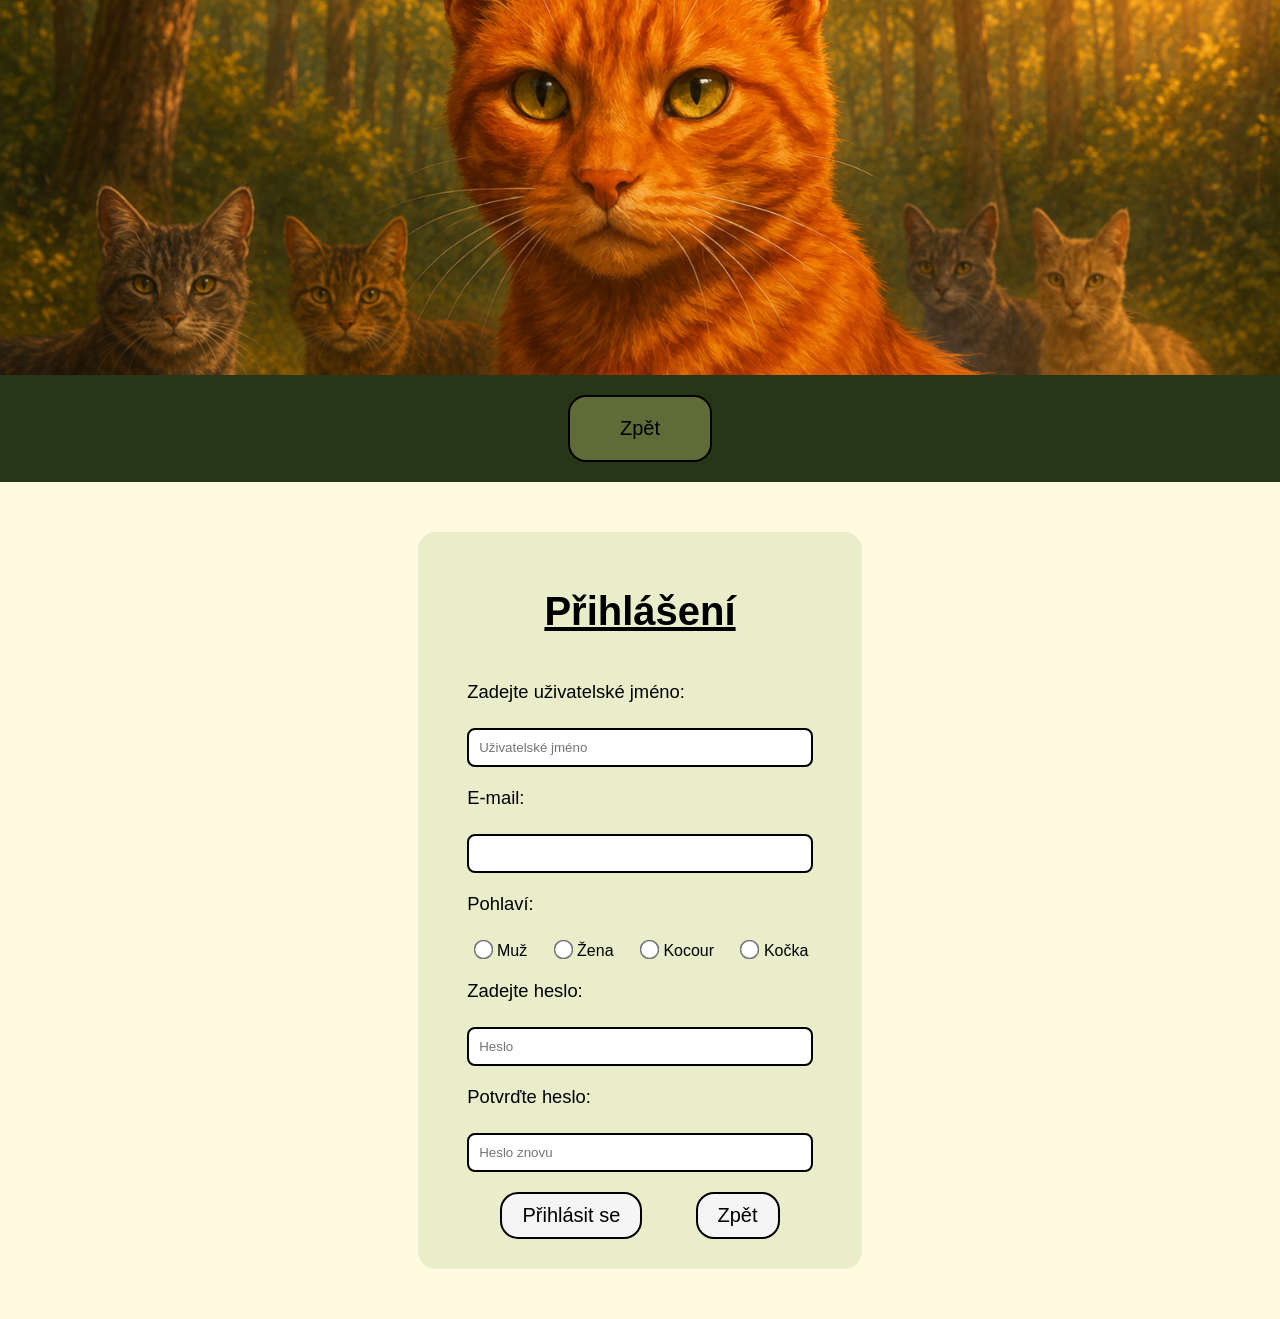
<file: login.html>
<!DOCTYPE html>
<html lang="en">
<head>
    <meta charset="UTF-8">
    <meta name="viewport" content="width=device-width, initial-scale=1.0">
    <title>Document</title>
    <link rel="stylesheet" href="style.css">
    <style>
        /* Rychlý styl pro chybovou hlášku (můžeš si přesunout do style.css) */
        .chyba-text {
            color: #ff4500;
            font-size: 14px;
            margin: -5px 0 15px 0;
            display: none; /* Schované, dokud nevznikne chyba */
            text-align: left;
            width: 100%;
        }
    </style>
</head>
<body>
    <header>
        <img class="baner" src="img/ChatGPT Image 27. 5. 2026 21_09_12.png" alt="Kočičí válečníci banner s motivem fantasy série">
    </header>
    <nav class="menu">
        <ul>
            <li><a href="#" id="back-link">Zpět</a></li>
        </ul>
    </nav>
    <main class="login-container">
        <form id="login-form" method="get" action="onsubmit">
            <h1 class="nadpis">Přihlášení</h1>
            <label for="username" class="form-label">Zadejte uživatelské jméno:</label>
            <input type="text" id="username" placeholder="Uživatelské jméno" required class="formular-okno">
            <label for="email" class="form-label">E-mail:</label>
            <input type="email" id="email" name="email"  required class="formular-okno">            
            <label for="gander" class="form-label">Pohlaví:</label>

            <div class="button-container">
                <div>
                    <input type="radio" name="gander" id="muz" value="muž">
                    <label for="muz">Muž</label>
                </div>
                <div>
                    <input type="radio" name="gander" id="zena" value="žena">
                    <label for="zena">Žena</label>
                </div>
                <div>
                    <input type="radio" name="gander" id="kocour" value="kocour">
                    <label for="kocour">Kocour</label>
                </div>                
                <div>
                    <input type="radio" name="gander" id="kocka" value="kočka">
                    <label for="kocka">Kočka</label>
                </div>

            </div>
            <label for="heslo" class="form-label">Zadejte heslo:</label>
            <input type="password" id="heslo" placeholder="Heslo" required class="formular-okno">
            <label for="heslo-potvrzeni" class="form-label">Potvrďte heslo:</label>
            <input type="password" id="heslo-potvrzeni" placeholder="Heslo znovu" required class="formular-okno">
            
            <p id="chyba-heslo" class="chyba-text">Hesla se neshodují!</p>

            <div class="button-container">
                <button type="submit">Přihlásit se</button>
                <button type="button" id="back-linkk">Zpět</button>
            </div>
        </form>
    </main>


    <script src="script.js"></script>
    </body>
</html>
</file>
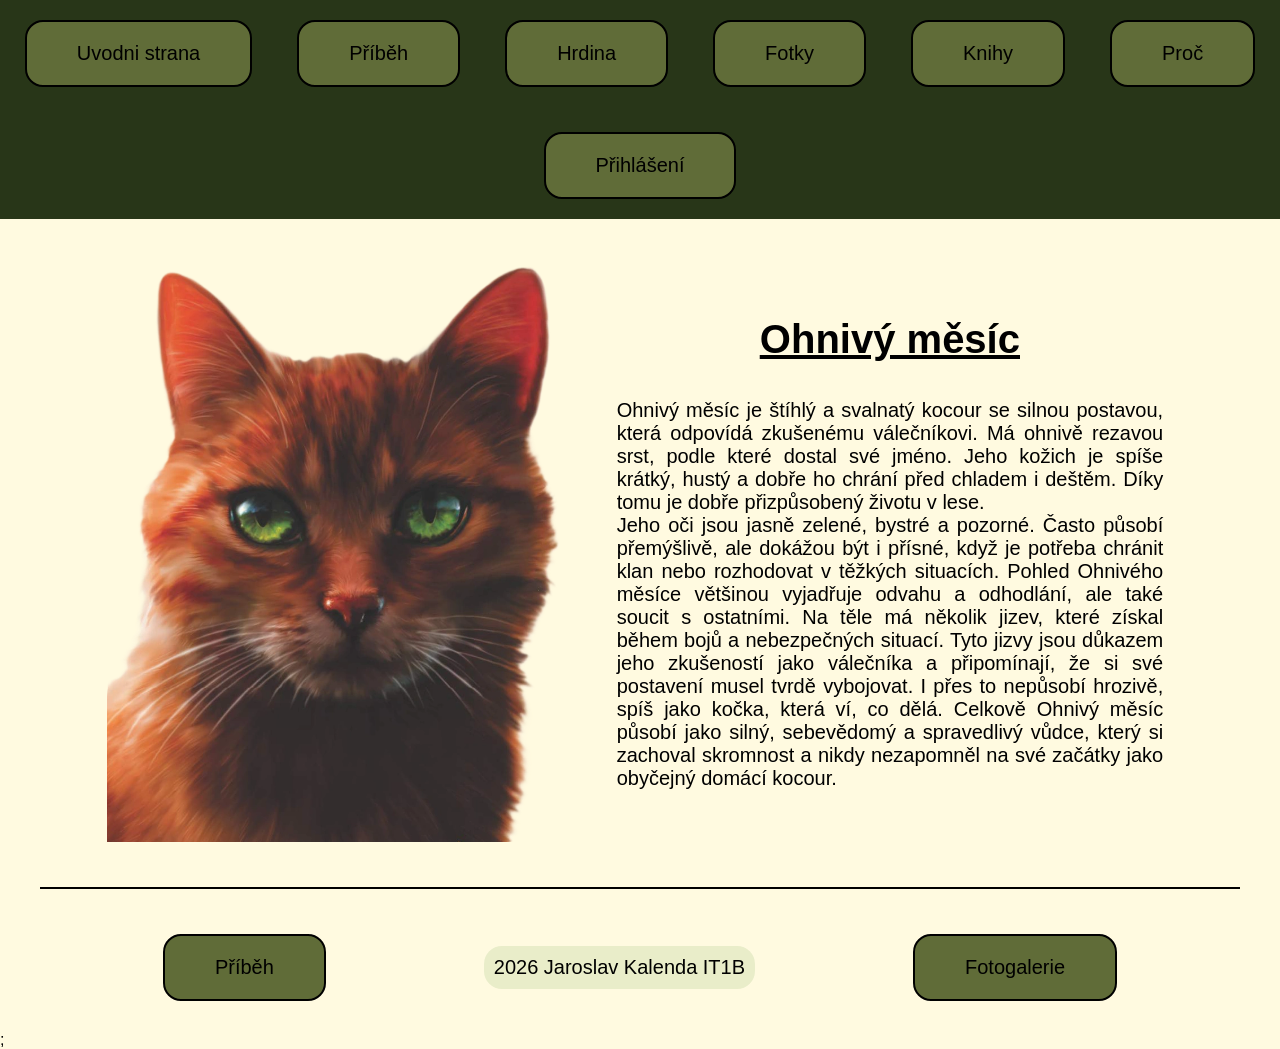
<file: ohnivý měsíc.html>
﻿<!DOCTYPE html>
<html lang="cs">
<head>
    <meta charset="UTF-8">
    <meta name="viewport" content="width=device-width, initial-scale=1.0">
    <title>Ohnivý měsíc</title>
    <link rel="stylesheet" href="style.css">
    <meta name="description" content="Stránka popisující Ohnivého měsíce, hlavního hrdinu knižní série Kočičí válečníci. Vzhled, vlastnosti a role zkušeného válečníka a vůdce.">
    <meta name="keywords" content="Ohnivý měsíc, Kočičí válečníci, Warriors, Erin Hunter, válečník, kocour">
    <meta name="author" content="Jaroslav Kalenda">
    <meta name="robots" content="index, follow">
</head>
<body>

    <header>
        <nav class="menu">
            <ul>
                <li><a href="index.html">Uvodni strana</a></li>
                <li><a href="pribeh.html">Příběh</a></li>
                <li><a href="ohnivý měsíc.html">Hrdina</a></li>
                <li><a href="fotogalerie.html">Fotky</a></li>
                <li><a href="knihy.html">Knihy</a></li>
                <li><a href="proc.html">Proč</a></li>
                <li><a href="login.html">Přihlášení</a></li>
            </ul>
        </nav>
    </header>
    <main class="container reverse">
                <div class="image" id="firestar-image">
            <img src="img/Firestar1.png" alt="Ohnivý měsíc">
        </div>
        <div class="text_container">
        <div class="nadpis">
            <h1 class="nadpis">Ohnivý měsíc</h1>
            </div>
            <div class="text">
            Ohnivý měsíc je štíhlý a svalnatý kocour se silnou postavou, která odpovídá zkušenému válečníkovi. Má ohnivě rezavou srst, podle které dostal své jméno. Jeho kožich je spíše krátký, hustý a dobře ho chrání před chladem i deštěm. Díky tomu je dobře přizpůsobený životu v lese.
            <br>
            Jeho oči jsou jasně zelené, bystré a pozorné. Často působí přemýšlivě, ale dokážou být i přísné, když je potřeba chránit klan nebo rozhodovat v těžkých situacích. Pohled Ohnivého měsíce většinou vyjadřuje odvahu a odhodlání, ale také soucit s ostatními.
            Na těle má několik jizev, které získal během bojů a nebezpečných situací. Tyto jizvy jsou důkazem jeho zkušeností jako válečníka a připomínají, že si své postavení musel tvrdě vybojovat. I přes to nepůsobí hrozivě, spíš jako kočka, která ví, co dělá.
            Celkově Ohnivý měsíc působí jako silný, sebevědomý a spravedlivý vůdce, který si zachoval skromnost a nikdy nezapomněl na své začátky jako obyčejný domácí kocour.  
         </div>
        </div>

    </main>
    <hr>
    <footer class="spodek">
        <a href="pribeh.html" class="tlacitko">Příběh</a>
        <p>2026 Jaroslav Kalenda IT1B</p>
        <a href="fotogalerie.html" class="tlacitko">Fotogalerie</a>
    </footer>
    <script src="script.js"></script>
</body>
</html>;
</file>
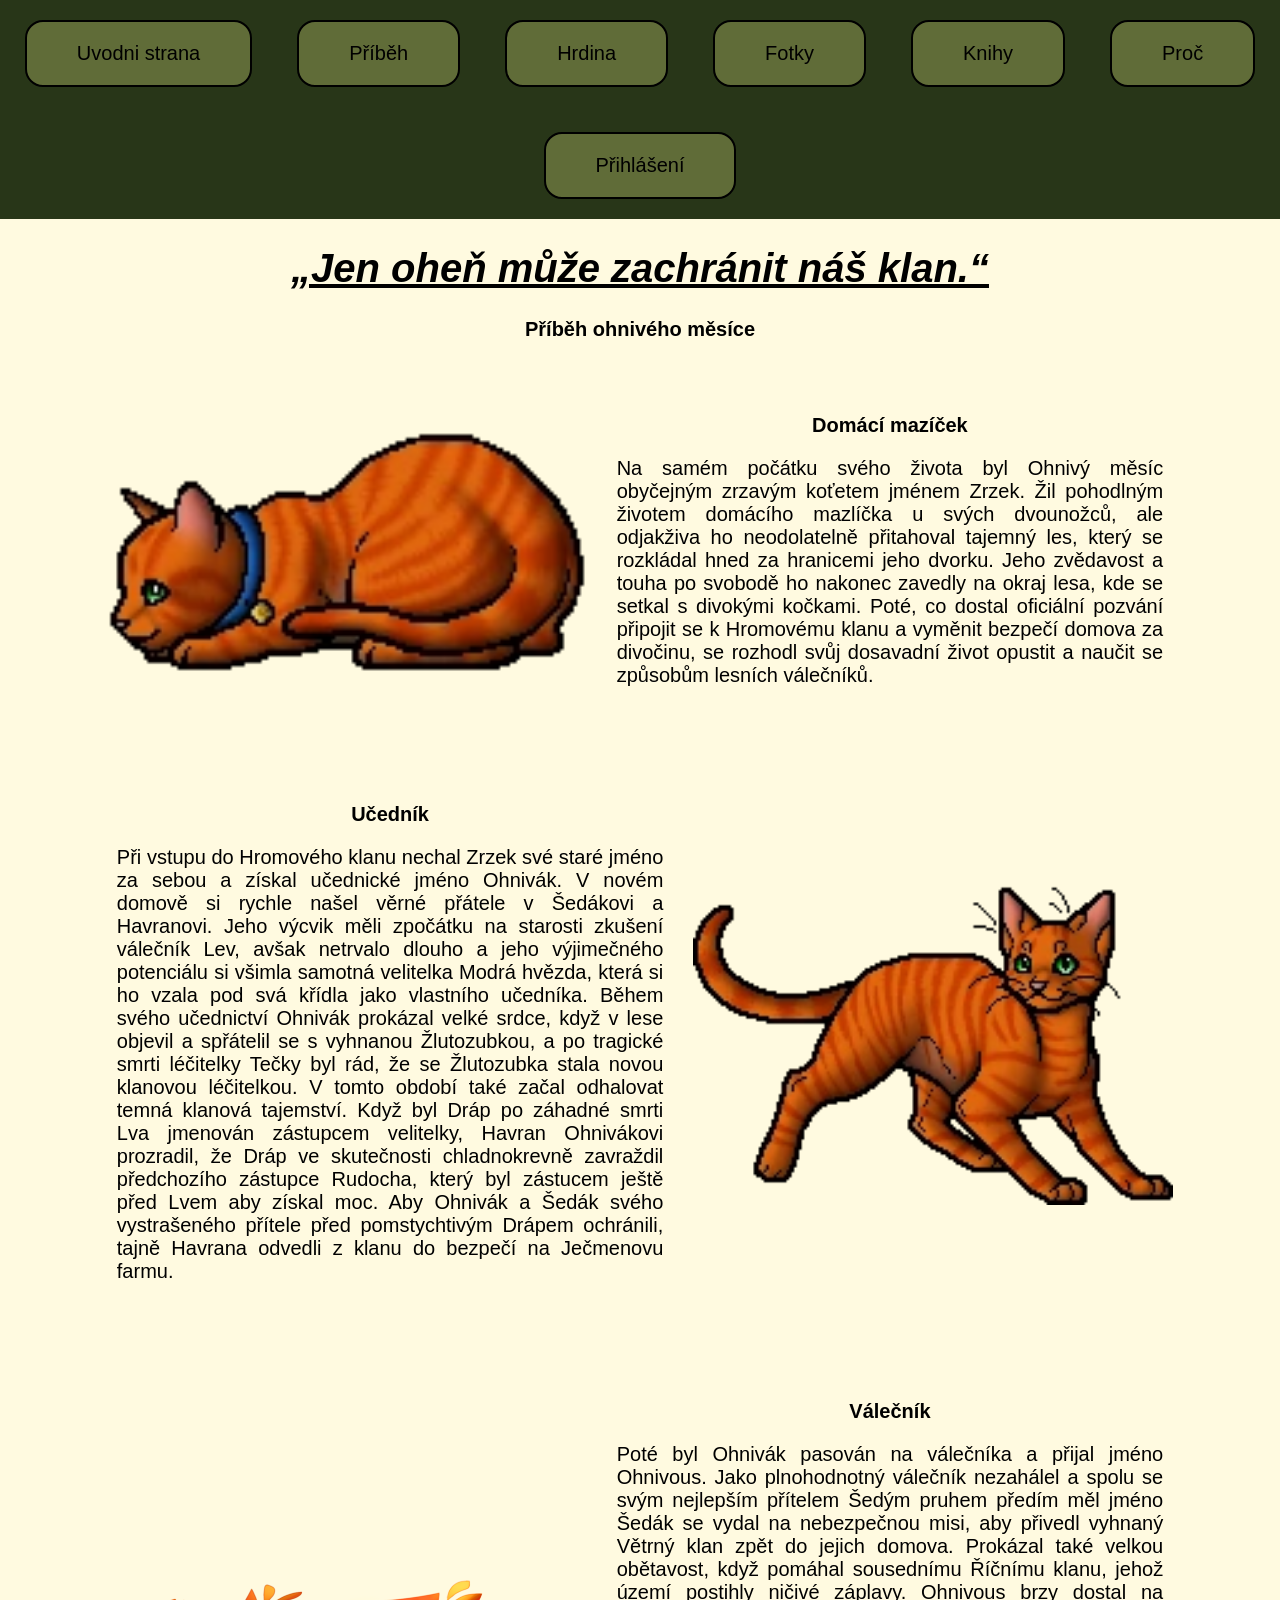
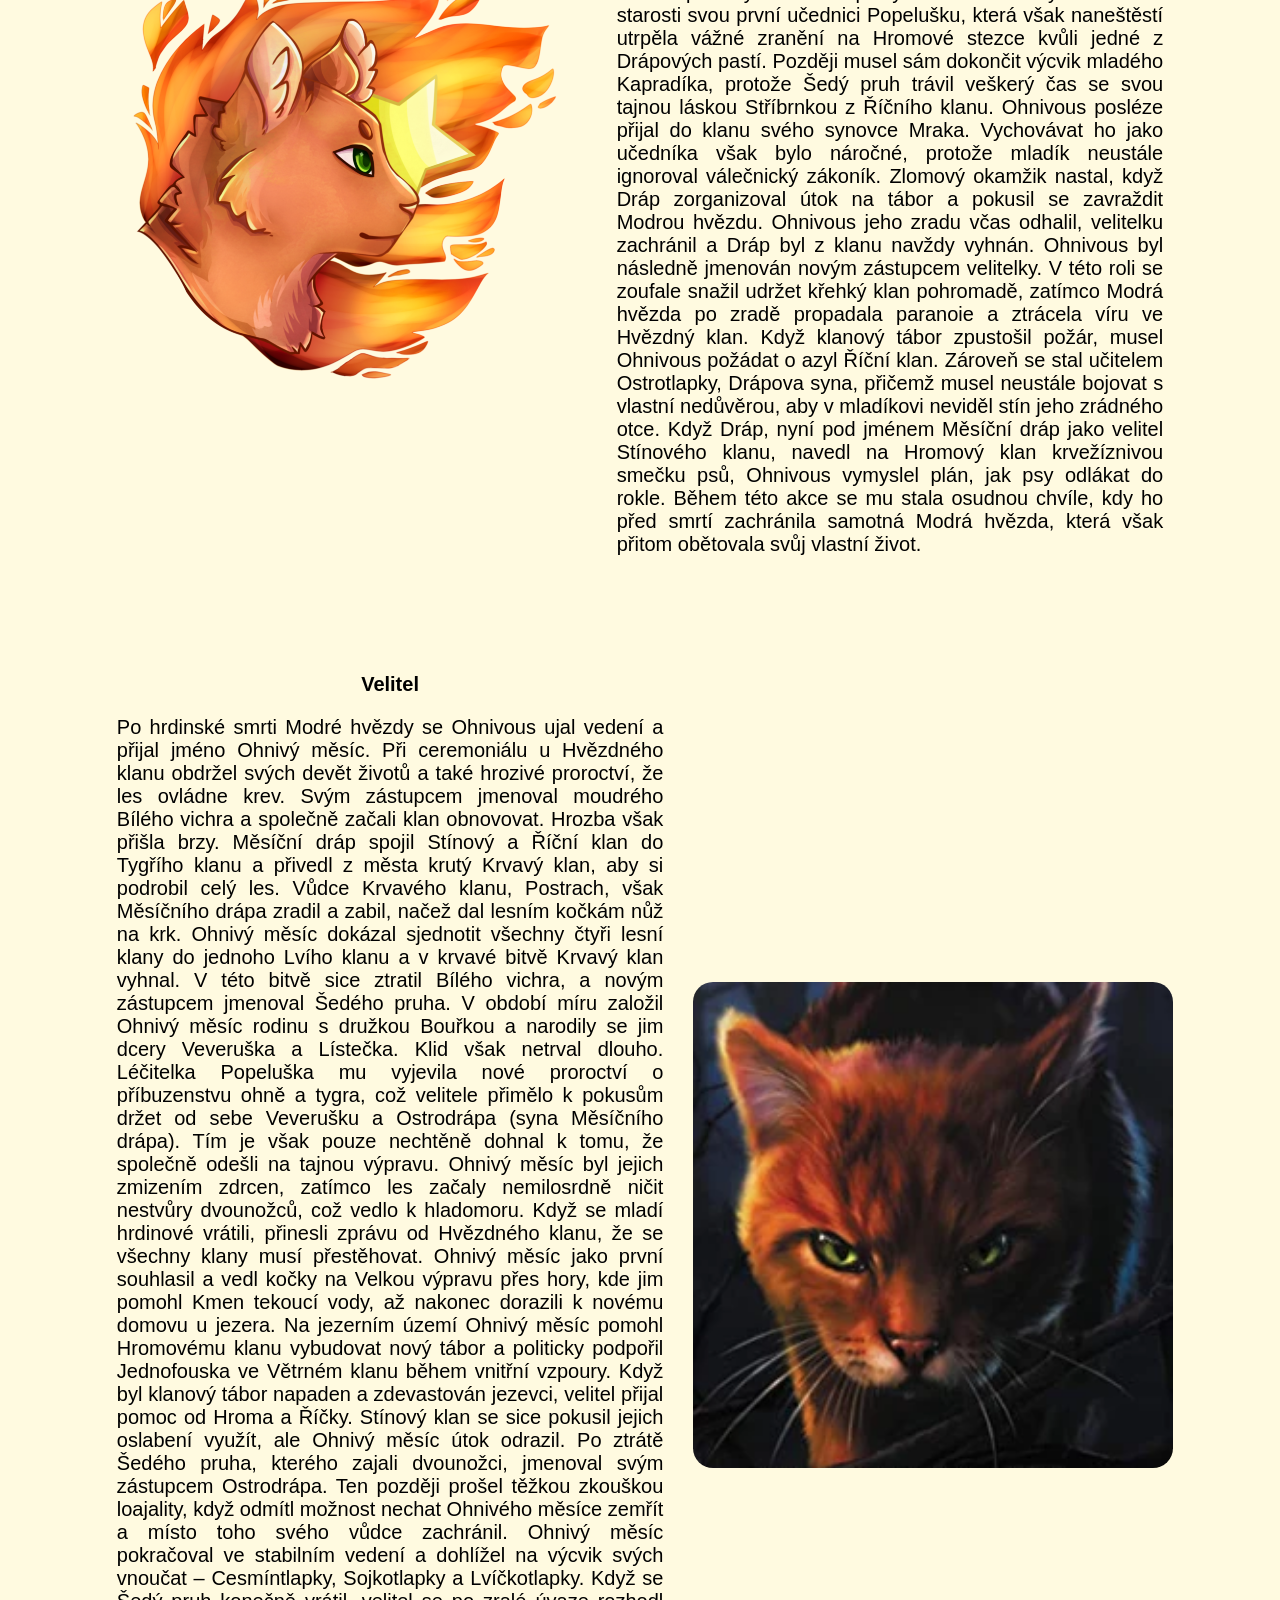
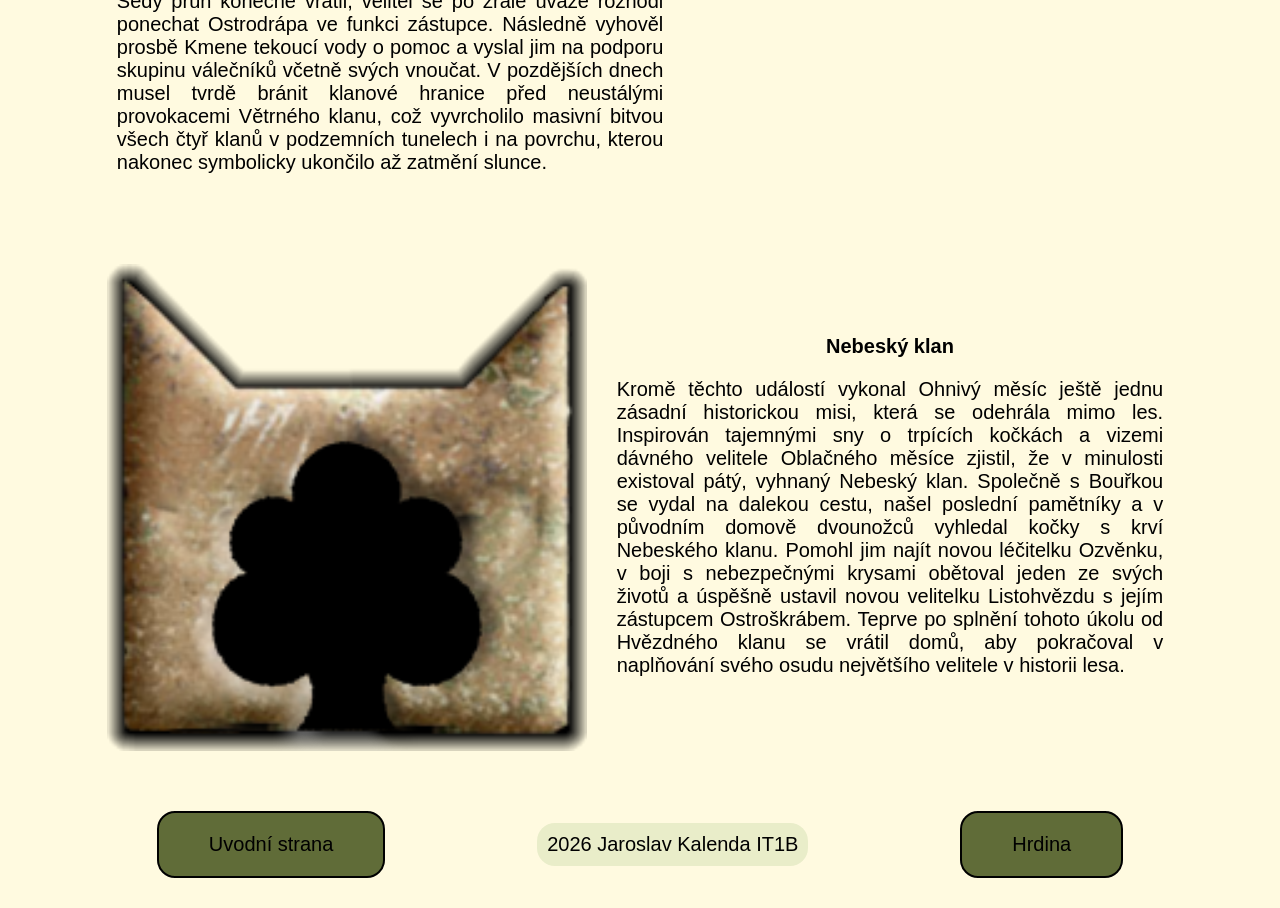
<file: pribeh.html>
﻿<!DOCTYPE html>
<html lang="cs">
<head>
    <meta charset="UTF-8">
    <meta name="viewport" content="width=device-width, initial-scale=1.0">
    <title>příběh/ohnivý měsíc</title>
    <link rel="stylesheet" href="style.css">
    <meta name="description" content="Příběh Ohnivého měsíce, hlavního hrdiny série Kočičí válečníci. Od domácího kocoura Rezavce po zkušeného vůdce Hromového klanu.">
    <meta name="keywords" content="Ohnivý měsíc, Kočičí válečníci, Rezavec, válečník, vůdce, Erin Hunter, příběh">
    <meta name="author" content="Jaroslav Kalenda">
    <meta name="robots" content="index, follow">
</head>
<body>
    <header class= "headerr">
        <nav class="menu">
            <ul>
                <li><a href="index.html">Uvodni strana</a></li>
                <li><a href="pribeh.html">Příběh</a></li>
                <li><a href="ohnivý měsíc.html">Hrdina</a></li>
                <li><a href="fotogalerie.html">Fotky</a></li>
                <li><a href="knihy.html">Knihy</a></li>
                <li><a href="proc.html">Proč</a></li>
                <li><a href="login.html">Přihlášení</a></li>
            </ul>
        </nav>
    </header>
    

    <h1 class="nadpis"><i>„Jen oheň může zachránit náš klan.“</i></h1>
    <h2>Příběh ohnivého měsíce</h2>
    <section class="container">
           
        <div class="image" id="firestar-image">
            <img src="img/Firestar.kit.webp" alt="Ohnivý měsíc">
        </div>
        <div class="text_container">
            
            <div class="text">
                <h2>Domácí mazíček</h2>
                <p>
                    Na samém počátku svého života byl Ohnivý měsíc obyčejným zrzavým koťetem jménem Zrzek. Žil pohodlným životem domácího mazlíčka u svých dvounožců, ale odjakživa ho neodolatelně přitahoval tajemný les, který se rozkládal hned za hranicemi jeho dvorku. Jeho zvědavost a touha po svobodě ho nakonec zavedly na okraj lesa, kde se setkal s divokými kočkami. Poté, co dostal oficiální pozvání připojit se k Hromovému klanu a vyměnit bezpečí domova za divočinu, se rozhodl svůj dosavadní život opustit a naučit se způsobům lesních válečníků.
                </p>
            </div>    
        </div>
    </section>
    <section class="container reverse">

        <div class="text_container">
            <div class="text">
                    <h2>Učedník</h2>
                    <p>
                    Při vstupu do Hromového klanu nechal Zrzek své staré jméno za sebou a získal učednické jméno Ohnivák. V novém domově si rychle našel věrné přátele v Šedákovi a Havranovi. Jeho výcvik měli zpočátku na starosti zkušení válečník Lev, avšak netrvalo dlouho a jeho výjimečného potenciálu si všimla samotná velitelka Modrá hvězda, která si ho vzala pod svá křídla jako vlastního učedníka. Během svého učednictví Ohnivák prokázal velké srdce, když v lese objevil a spřátelil se s vyhnanou Žlutozubkou, a po tragické smrti léčitelky Tečky byl rád, že se Žlutozubka stala novou klanovou léčitelkou. V tomto období také začal odhalovat temná klanová tajemství. Když byl Dráp po záhadné smrti Lva jmenován zástupcem velitelky, Havran Ohnivákovi prozradil, že Dráp ve skutečnosti chladnokrevně zavraždil předchozího zástupce Rudocha, který byl zástucem ještě před Lvem aby získal moc. Aby Ohnivák a Šedák svého vystrašeného přítele před pomstychtivým Drápem ochránili, tajně Havrana odvedli z klanu do bezpečí na Ječmenovu farmu.
                    </p>
            </div>          
        </div>
            <div class="image" id="firestar-image">
                <img src="img/Firestar.apprentice.webp" alt="Ohnivý měsíc">
            </div>
    </section>
     <section class="container">
            <div class="image" id="firestar-image">
                <img src="img/ohnivous 3.png" alt="Ohnivý měsíc">
            </div>
            <div class="text_container">

            <div class="text">
                <h2>Válečník</h2>
                <p>
                    Poté byl Ohnivák pasován na válečníka a přijal jméno Ohnivous. Jako plnohodnotný válečník nezahálel a spolu se svým nejlepším přítelem Šedým pruhem předím měl jméno Šedák se vydal na nebezpečnou misi, aby přivedl vyhnaný Větrný klan zpět do jejich domova. Prokázal také velkou obětavost, když pomáhal sousednímu Říčnímu klanu, jehož území postihly ničivé záplavy. Ohnivous brzy dostal na starosti svou první učednici Popelušku, která však naneštěstí utrpěla vážné zranění na Hromové stezce kvůli jedné z Drápových pastí. Později musel sám dokončit výcvik mladého Kapradíka, protože Šedý pruh trávil veškerý čas se svou tajnou láskou Stříbrnkou z Říčního klanu. Ohnivous posléze přijal do klanu svého synovce Mraka. Vychovávat ho jako učedníka však bylo náročné, protože mladík neustále ignoroval válečnický zákoník.

                    Zlomový okamžik nastal, když Dráp zorganizoval útok na tábor a pokusil se zavraždit Modrou hvězdu. Ohnivous jeho zradu včas odhalil, velitelku zachránil a Dráp byl z klanu navždy vyhnán. Ohnivous byl následně jmenován novým zástupcem velitelky. V této roli se zoufale snažil udržet křehký klan pohromadě, zatímco Modrá hvězda po zradě propadala paranoie a ztrácela víru ve Hvězdný klan. Když klanový tábor zpustošil požár, musel Ohnivous požádat o azyl Říční klan. Zároveň se stal učitelem Ostrotlapky, Drápova syna, přičemž musel neustále bojovat s vlastní nedůvěrou, aby v mladíkovi neviděl stín jeho zrádného otce. Když Dráp, nyní pod jménem Měsíční dráp jako velitel Stínového klanu, navedl na Hromový klan krvežíznivou smečku psů, Ohnivous vymyslel plán, jak psy odlákat do rokle. Během této akce se mu stala osudnou chvíle, kdy ho před smrtí zachránila samotná Modrá hvězda, která však přitom obětovala svůj vlastní život.
                </p>
            </div>
        </div>

    </section>
    <section class="container reverse">

        <div class="text_container">
            <div class="text">        
                <h2>Velitel</h2>
                <p>
                    Po hrdinské smrti Modré hvězdy se Ohnivous ujal vedení a přijal jméno Ohnivý měsíc. Při ceremoniálu u Hvězdného klanu obdržel svých devět životů a také hrozivé proroctví, že les ovládne krev. Svým zástupcem jmenoval moudrého Bílého vichra a společně začali klan obnovovat. Hrozba však přišla brzy. Měsíční dráp spojil Stínový a Říční klan do Tygřího klanu a přivedl z města krutý Krvavý klan, aby si podrobil celý les. Vůdce Krvavého klanu, Postrach, však Měsíčního drápa zradil a zabil, načež dal lesním kočkám nůž na krk. Ohnivý měsíc dokázal sjednotit všechny čtyři lesní klany do jednoho Lvího klanu a v krvavé bitvě Krvavý klan vyhnal. V této bitvě sice ztratil Bílého vichra, a novým zástupcem jmenoval Šedého pruha.
                    V období míru založil Ohnivý měsíc rodinu s družkou Bouřkou a narodily se jim dcery Veveruška a Lístečka. Klid však netrval dlouho. Léčitelka Popeluška mu vyjevila nové proroctví o příbuzenstvu ohně a tygra, což velitele přimělo k pokusům držet od sebe Veverušku a Ostrodrápa (syna Měsíčního drápa). Tím je však pouze nechtěně dohnal k tomu, že společně odešli na tajnou výpravu. Ohnivý měsíc byl jejich zmizením zdrcen, zatímco les začaly nemilosrdně ničit nestvůry dvounožců, což vedlo k hladomoru. Když se mladí hrdinové vrátili, přinesli zprávu od Hvězdného klanu, že se všechny klany musí přestěhovat. Ohnivý měsíc jako první souhlasil a vedl kočky na Velkou výpravu přes hory, kde jim pomohl Kmen tekoucí vody, až nakonec dorazili k novému domovu u jezera.
                    Na jezerním území Ohnivý měsíc pomohl Hromovému klanu vybudovat nový tábor a politicky podpořil Jednofouska ve Větrném klanu během vnitřní vzpoury. Když byl klanový tábor napaden a zdevastován jezevci, velitel přijal pomoc od Hroma a Říčky. Stínový klan se sice pokusil jejich oslabení využít, ale Ohnivý měsíc útok odrazil. Po ztrátě Šedého pruha, kterého zajali dvounožci, jmenoval svým zástupcem Ostrodrápa. Ten později prošel těžkou zkouškou loajality, když odmítl možnost nechat Ohnivého měsíce zemřít a místo toho svého vůdce zachránil.
                    Ohnivý měsíc pokračoval ve stabilním vedení a dohlížel na výcvik svých vnoučat – Cesmíntlapky, Sojkotlapky a Lvíčkotlapky. Když se Šedý pruh konečně vrátil, velitel se po zralé úvaze rozhodl ponechat Ostrodrápa ve funkci zástupce. Následně vyhověl prosbě Kmene tekoucí vody o pomoc a vyslal jim na podporu skupinu válečníků včetně svých vnoučat. V pozdějších dnech musel tvrdě bránit klanové hranice před neustálými provokacemi Větrného klanu, což vyvrcholilo masivní bitvou všech čtyř klanů v podzemních tunelech i na povrchu, kterou nakonec symbolicky ukončilo až zatmění slunce.
                </p>
            </div>
        </div>
        <div class="image " id="firestar-image">
           <img src="img/Firestar7.webp" alt="Ohnivý měsíc" style="border-radius: 20px;">
        </div>
    </section>        
    <section class="container">
                    <div class="image"><img src="img/SkyClan (1).png" alt="značka nebeského klanu"></div>
            <div class="text_continer" >
                <div class="text">
                    <h2>Nebeský klan</h2>
                    <p>
                        Kromě těchto událostí vykonal Ohnivý měsíc ještě jednu zásadní historickou misi, která se odehrála mimo les. Inspirován tajemnými sny o trpících kočkách a vizemi dávného velitele Oblačného měsíce zjistil, že v minulosti existoval pátý, vyhnaný Nebeský klan. Společně s Bouřkou se vydal na dalekou cestu, našel poslední pamětníky a v původním domově dvounožců vyhledal kočky s krví Nebeského klanu. Pomohl jim najít novou léčitelku Ozvěnku, v boji s nebezpečnými krysami obětoval jeden ze svých životů a úspěšně ustavil novou velitelku Listohvězdu s jejím zástupcem Ostroškrábem. Teprve po splnění tohoto úkolu od Hvězdného klanu se vrátil domů, aby pokračoval v naplňování svého osudu největšího velitele v historii lesa.
                    </p>
                    
                </div>
            </div>                


    </section>
    <footer class="spodek">
        <a href="uvodni_strana.html" class="tlacitko">Uvodní strana</a>
        <p>2026 Jaroslav Kalenda IT1B</p>
        <a href="ohnivý měsíc.html" class="tlacitko">Hrdina</a>
    </footer>
    <script src="script.js"></script>
</body>
</html>
</file>
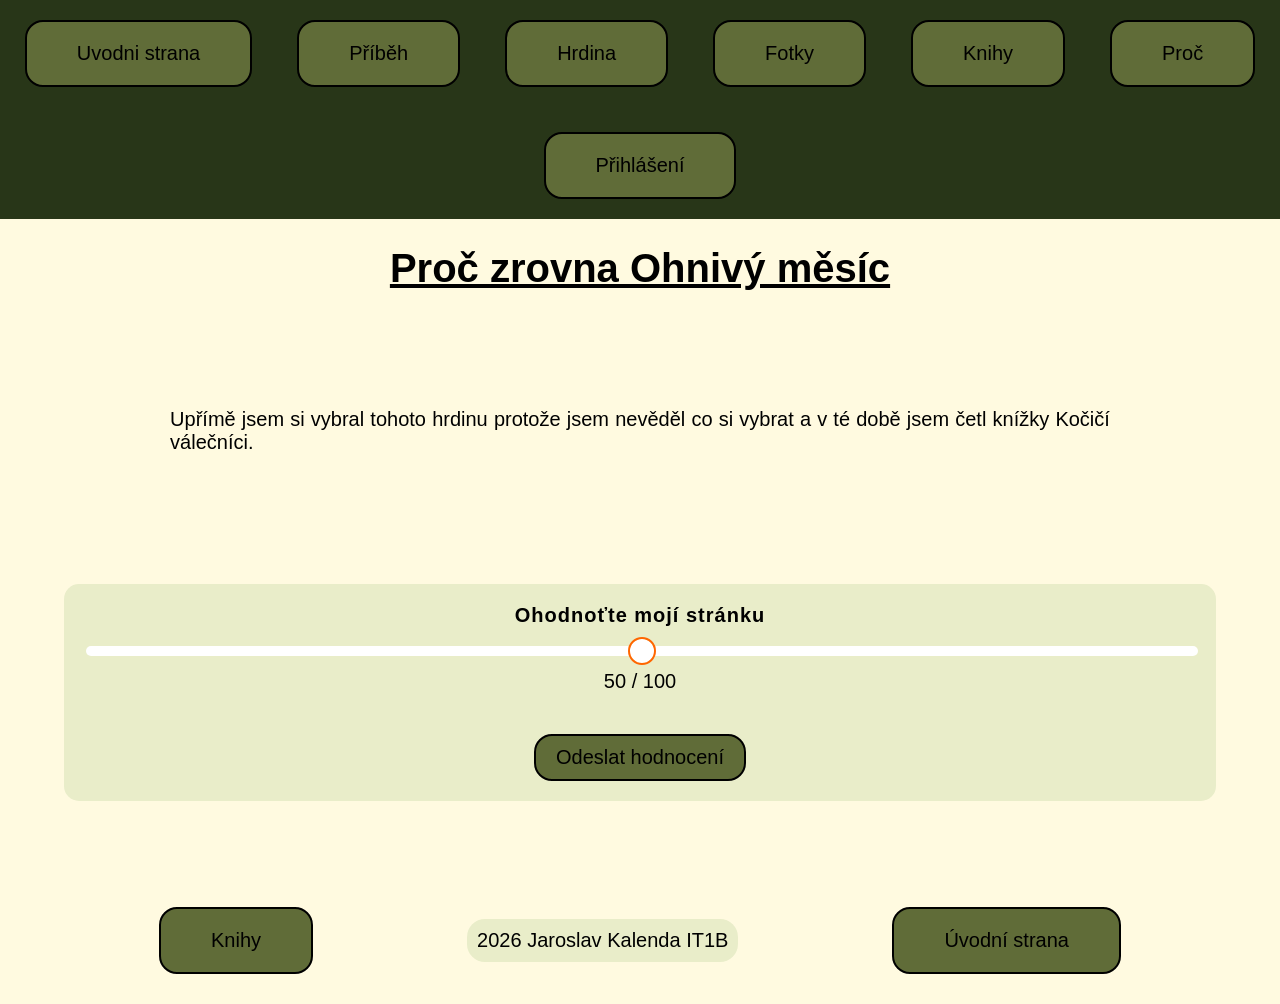
<file: proc.html>
﻿<!DOCTYPE html>
<html lang="en">
<head>
    <meta charset="UTF-8">
    <meta name="viewport" content="width=device-width, initial-scale=1.0">
    <title>proč</title>
    <link rel="stylesheet" href="style.css">
    <meta name="description" content="doplním">
    <meta name="keywords" content="Ohnivý měsíc, Kočičí válečníci, hrdina, válečník, vůdce, Erin Hunter, příběh">
    <meta name="author" content="Jaroslav Kalenda">
    <meta name="robots" content="index, follow">
</head>
<body>
    <header class= "headerr">
            <nav class="menu">
        <ul>
            <li><a href="index.html">Uvodni strana</a></li>
            <li><a href="pribeh.html">Příběh</a></li>
            <li><a href="ohnivý měsíc.html">Hrdina</a></li>
            <li><a href="fotogalerie.html">Fotky</a></li>
            <li><a href="knihy.html">Knihy</a></li>
            <li><a href="proc.html">Proč</a></li>
            <li><a href="login.html">Přihlášení</a></li>
        </ul>
    </nav>
    </header>

    <h1 class="nadpis">Proč zrovna Ohnivý měsíc</h1>
    <main>
        <section class="container">
            <div class="proc">
                <p class="text">
                Upřímě jsem si vybral tohoto hrdinu protože jsem nevěděl co si vybrat a v té době jsem četl knížky Kočičí válečníci.
                </p>
            </div>
        </section>
        <form class="hodnoceni-container" action="https://formsubmit.co/webhod@seznam.cz" method="POST">
            <label for="hodnoceni">Ohodnoťte mojí stránku</label>

            <input type="range" name="hodnoceni" id="hodnoceni" step="1" min="0" max="100" value="50">
            <div class="hodnota-vystup"><span id="aktualni-hodnota">50</span> / 100</div>

         <input type="hidden" name="uzivatel" id="skryte-jmeno" value="Nepřihlášený host">

            <p id="prihlaseni-upozorneni"></p>

        <input type="hidden" name="_next" value="http://localhost:5500/proc.html"> 

            <button type="submit" class="button" id="btn-odeslat">Odeslat hodnocení</button>
        </form>
    </main>
   <br>
   <br>
    <footer class="spodek">
        <a href="knihy.html" class="tlacitko">Knihy</a>
        <p>2026 Jaroslav Kalenda IT1B</p>
        <a href="index.html" class="tlacitko">Úvodní strana</a>
    </footer>
    <script src="script.js"></script>
</body>
</html>
</file>
<file: style.css>
:root{
    --hlavni_barva: #fffae0;
    --barva_textu: #000000;
    --barva_vedlejší: #DDA15E;
    --mezera: 25px;
    --popisky: 0.125rem;
    --velikost_textu: 1.25rem;
    --barva_tlačítko: #606C38;
    --okraje: 15px;
    --barva_card: #E9EDC9;
    --margin-top: 10px;
    --mezera_card: 10px;
    --s1: #bd6139;
    --s2: #DDA15E;
    --s3: #606C38;
    --mezera-foto: 30px;
    --velikost-text: 1.15rem;
}
body{
  font-family: Arial, Helvetica, sans-serif;
  margin: 0;
  padding: 0;
  background-color: var(--hlavni_barva);
}
.skip-link {
  position: absolute;
  top: 0;
  left: 0;
  transform: translateY(-120%);
  background: #283618;
  color: #fffae0;
  padding: 12px 16px;
  z-index: 1000;
  text-decoration: none;
}
.skip-link:focus-visible {
  transform: translateY(0);
  outline: 3px solid #f7f48b;
}
.baner {
  width: 100%;
  height: 375px;
  object-fit: cover;
  object-position: center 40%;
  margin: 0;
  padding: 0;
  display: block;
  box-sizing: border-box;
}
.menu {
    width: 100%;
    background-color: #283618;
    display: flex;
    justify-content: center;
    align-items: center;
}
.menu ul {
    display: flex;
    flex-wrap: wrap;
    gap: var(--mezera);
    width: 100%;
    padding: 10px;
    margin: 0;
    background-color: #283618;
    align-items: center;
    justify-content: center;
    list-style-type: none;
}

.menu li {
    margin: 10px;
    display: block;
    border: 2px solid black;
    border-radius: 18px;
    background-color: var(--barva_tlačítko);
    font-size: var(--velikost_textu);
}
.menu a {
    display: block;
    padding: 20px 50px;
    color: var(--barva_textu);
    text-decoration: none;
    border-radius: 18px;
}

.menu a:focus-visible,
.tlacitko:focus-visible {
    outline: 3px solid #f7f48b;
    outline-offset: 3px;
}

.menu li:hover{
    background-color: var(--barva_vedlejší);
}

.menu li:hover a{
    color: white;
    cursor:default;
}

.none{
    color: var(--barva_textu);
    text-decoration: none;
}

.container{
    width: 88%;
    margin: auto ;
    display: flex;
    flex-direction: row;
    gap: 20px;
    align-items: center;
    padding: 30px;
    box-sizing: border-box;
}

.image{
    width: 45%;
    flex: 0 0 45%;
    min-width: 0;
    overflow: hidden;
    padding: 0;
}
.image img {
    width: 100%;
    height: auto;
    display: block;
}

.text-container{
    width: 55%;
    flex: 0 0 55%;
    min-width: 0;
    display: flex;
    flex-direction: column;
    box-sizing: border-box;
}
.text{
    font-size: var(--velikost_textu);
    color: var(--barva_textu);
    text-align: justify;
    max-width: 100%;
    padding: 10px;
}
.popis{
    color: var(--barva_textu);
    text-align: center;
    font-size: var(--velikost_textu);
}
.popispod{
    color: var(--barva_textu);
    text-align: center;
    font-size: var(--velikost_textu);
}
.nadpis{
    color: var(--barva_textu);
    text-align: center;
    font-size: 2.5rem;
    text-decoration: underline;
}
h2,h3{
    color: var(--barva_textu);
    text-align: center;
    font-size: var(--velikost_textu);
    text-decoration: none;
}                                    
hr{
    border: 1px solid var(--barva_textu);
    margin: var(--okraje) 40px;
}
.tlacitko{
    display: block;
    padding: 20px 50px;
    background-color: var(--barva_tlačítko);
    color: var(--barva_textu);
    text-decoration: none;
    border-radius: 18px;
    font-size: var(--velikost_textu);
    border: 2px solid black;
}
.tlacitko:hover a{
    background-color: var(--barva_vedlejší);
    color: white;
}
.tlacitko:hover{
    background-color: var(--barva_vedlejší);
    color: white;
    cursor:default;
}
.spodek{
    display: flex;
    justify-content:space-evenly;
    align-items: center;
    padding: 30px;
    color: var(--barva_textu);
    gap: var(--mezera);
    font-size: var(--velikost_textu);
}
footer p{
    margin: 0;
    padding: 10px;
    background-color: var(--barva_card);
    border-radius: 18px;
}
.card, .s1, .s2, .s3 {
    box-sizing: border-box;
    align-items: center;
    justify-content: flex-start;
    border-radius: 18px;
    padding: 10px 15px 0px 15px;
    margin: var(--mezera_card);
    transition: transform 0.3s ease, box-shadow 0.3s ease;
    cursor: pointer;
}
.card { background-color: var(--barva_card); }
.s1 { background-color: var(--s1); }
.s2 { background-color: var(--s2); }
.s3 { background-color: var(--s3); }

.card:hover, .s1:hover, .s2:hover, .s3:hover, .foto:hover {
    transform: scale(1.05);
    box-shadow: 0 10px 25px rgba(0, 0, 0, 0.3);
}
.foto:hover {
    transform: scale(1.05);
    box-shadow: 0 10px 25px rgba(0, 0, 0, 0.03);
    cursor: pointer;
}
.card-container {
  display: grid;
  grid-template-columns: repeat(3, 1fr); 
  gap: 20px;
  width: 88%;
  margin: 0 auto;
}

.kniha, .s1kniha, .s2kniha, .s3kniha {
  display: flex;
  flex-direction: column;
  padding: 20px;
  box-sizing: border-box;
  width: 100%;
  height: 600px;
}
.kniha { background-color: var(--barva_card); }
.s1kniha { background-color: var(--s1); }
.s2kniha { background-color: var(--s2); }
.s3kniha { background-color: var(--s3); }

.modal {
    display: none;
    position: fixed;
    z-index: 2000;
    left: 0;
    top: 0;
    width: 100%;
    height: 100%;
    overflow: auto;
    background-color: rgba(0, 0, 0, 0.85); 
    align-items: center; 
    justify-content: center; 
    padding: 20px;
    box-sizing: border-box;
}

.modal-container {
    background-color: var(--hlavni_barva); 
    border: 3px solid #283618; 
    border-radius: 18px;
    display: flex;
    flex-direction: row;
    width: 100%;
    max-width: 1050px; 
    position: relative;
    padding: 45px;
    gap: 45px;
    box-sizing: border-box;
    animation: zoomIn 0.3s ease;
}

.modal-left {
    flex: 0 0 40%;
    display: flex;
    align-items: center;
    justify-content: center;
}

.modal-content {
    width: 100%;
    height: auto;
    max-height: 65vh;
    object-fit: contain;
    border-radius: 10px;
    box-shadow: 0 6px 20px rgba(0,0,0,0.25);
}

.modal-right {
    flex: 0 0 60%;
    display: flex;
    flex-direction: column;
    justify-content: center;
    min-height: 450px;
}

.modal-table {
    width: 100%;
    border-collapse: collapse;
    font-size: 1.5rem; 
    color: var(--barva_textu);
    margin-top: 15px;
}

.modal-table th, .modal-table td {
    padding: 18px 15px; 
    text-align: left;
    border-bottom: 1px solid rgba(0, 0, 0, 0.1);
}

.modal-table th {
    color: #283618; 
    width: 35%;
    font-weight: bold;
}

.modal-close {
    position: absolute;
    top: 15px;
    right: 25px;
    color: var(--barva_textu);
    font-size: 3rem;
    font-weight: bold;
    transition: 0.3s;
    cursor: pointer;
    line-height: 1;
    z-index: 2200; /* Nejvyšší možná vrstva */
}

.modal-close:hover {
    color: var(--s1); 
}

.modal-spoiler-overlay {
    position: absolute;
    top: 0;
    left: 0;
    width: 100%;
    height: 100%;
    background-color: var(--hlavni_barva);
    border-radius: 15px;
    padding: 45px;
    box-sizing: border-box;
    display: flex;
    flex-direction: column;
    opacity: 0;
    pointer-events: none;
    transition: opacity 0.25s ease;
    z-index: 2050; 
}

.modal-spoiler-overlay.active {
    opacity: 1;
    pointer-events: auto;
}

.spoiler-scroll-box {
    flex: 1;
    overflow-y: auto;
    padding-right: 15px;
    margin-bottom: 15px;
}

.spoiler-scroll-box p {
    margin: 0;
    font-size: 1.375rem; 
    color: var(--barva_textu);
    line-height: 1.6;
    text-align: justify;
}

.spoiler-button {
    background-color: var(--s1); 
    color: white;
    border: 1.5px solid black;
    padding: 8px 20px;
    font-size: 1.25rem;
    border-radius: 8px;
    cursor: pointer;
    transition: background-color 0.2s ease;
}

.spoiler-button:hover {
    background-color: var(--barva_tlačítko);
}

.spoiler-button-back {
    background-color: #283618;
    color: #fffae0;
    border: 1.5px solid black;
    padding: 10px 24px;
    font-size: 1.25rem;
    border-radius: 8px;
    cursor: pointer;
    margin-top: 10px;
    align-self: flex-start;
    transition: background-color 0.2s ease;
}

.spoiler-button-back:hover {
    background-color: var(--s1);
}

.spoiler-scroll-box::-webkit-scrollbar {
    width: 8px;
}
.spoiler-scroll-box::-webkit-scrollbar-thumb {
    background-color: var(--barva_vedlejší);
    border-radius: 10px;
}

@keyframes zoomIn {
    from { transform: scale(0.7); opacity: 0; }
    to { transform: scale(1); opacity: 1; }
}

.foto-container {
    display: grid;
    grid-template-columns: repeat(2, 1fr);
    gap: var(--mezera-foto);
    width: 85%;
    margin: 20px auto;
    align-items: center;
}
.foto-container img {
    width: 100%;
    height: 400px;
    border-radius: 18px;
    box-shadow: 0 4px 15px rgba(0,0,0,0.2);
}

.lightbox {
    display: none; /* Skryté v základu */
    position: fixed;
    z-index: 9999; /* Aby to bylo nad menu i patičkou */
    left: 0;
    top: 0;
    width: 100%;
    height: 100%;
    background-color: rgba(0, 0, 0, 0.85); /* Tmavé poloprůhledné pozadí */
    justify-content: center;
    align-items: center;
}
.lightbox-obsah {
    width: 90vw;             /* 90 % šířky okna prohlížeče */
    height: 90vh;            /* 90 % výšky okna prohlížeče */
    object-fit: contain;     /* Obrázek se přizpůsobí, ale nedeformuje (neprotáhne) se */
    box-shadow: 0 0 25px rgba(0, 0, 0, 0.5);
}

.zaviratko {
    position: absolute;
    top: 20px;
    right: 35px;
    color: white;
    font-size: 3.125rem;
    font-weight: bold;
    cursor: pointer;
    user-select: none;
}

.zaviratko:hover {
    color: #bbb; 
}
.login-container {
    display: flex;
    flex-direction: column;
    align-items: center;
    justify-content: center;
    width: 30%;
    margin: 50px auto;
    background-color: var(--barva_card);
    padding: 30px;
    border-radius: 18px;
}
.login-container form {
    display: flex;
    flex-direction: column;
    gap: 20px;
    width: 90%;
}
.formular-okno {
    padding: 10px;
    color: rgb(0, 0, 0);
    border: 2px solid black;
    border-radius: 8px;
}
.button-container {
    display: flex;
    justify-content: space-evenly;
    gap: 20px;
    box-sizing: border-box;
}
.button-container button {
    padding: 10px 20px;
    background-color: whitesmoke;
    color: var(--barva_textu);
    border: 2px solid black;
    border-radius: 18px;
    font-size: var(--velikost_textu);
    cursor: pointer;
}
.button-container button:hover {
    background-color: lightblue;
    color: black;
}
.button-container input[type="radio"] {
    transform: scale(1.5);
}
.hodnoceni-container {
    background-color: var(--barva_card);
    width: 90%;
    box-sizing: border-box;
    margin: auto;
    padding: 5px;
    border-radius: 10px;
    align-items: center;
    justify-content: center;
}
.hodnoceni-container input[type="range"]{
    color: whitesmoke;
}
/* Stylování celého kontejneru pro hodnocení */
.hodnoceni-container {
    text-align: center;
    margin: 40px auto;
    padding: 20px;
    width: 90%;
    background-color: var(--barva_card); /* Tmavé pozadí jako noc */
    border-radius: 15px;
    color: #ffffff;
    font-family: Arial, sans-serif;
}

/* Stylování textu (labelu) nad posuvníkem */
.hodnoceni-container label {
    font-size: var(--velikost_textu);
    font-weight: bold;
    display: block;
    margin-bottom: 15px;
    letter-spacing: 1px;
    color: var(--barva_textu);
}

/* Základní vzhled samotného posuvníku */
#hodnoceni {
    -webkit-appearance: none; 
    appearance: none;
    width: 100%;
    height: 10px;
    background: white; 
    border-radius: 5px;
    cursor: pointer;
}

#hodnoceni::-webkit-slider-thumb {
    -webkit-appearance: none;
    appearance: none;
    width: 24px;
    height: 24px;
    border-radius: 50%;
    background: #ffffff;
    cursor: pointer;
    outline: 2px solid #ff6600; 
}

#hodnoceni::-webkit-slider-thumb:active {
    transform: scale(1.2);
    background: #ffcc00; 
}
.hodnota-vystup {
    margin-top: 10px;
    font-size: var(--velikost_textu);
    color: var(--barva_textu);
}
.button{
    margin-top: var(--mezera);
    padding: 10px 20px;
    background-color: var(--barva_tlačítko);
    color: var(--barva_textu);
    border: 2px solid black;
    border-radius: 18px;
    font-size: var(--velikost_textu);
    cursor: pointer;
}
.button:hover {
    background-color: var(--barva_vedlejší);
    color: white;
}
.proc{
    display: flex;
    flex-direction: column;
    align-items: center;
    justify-content: center;
    width: 90%;
    margin: auto;
    padding: 30px;
}
.form-label {
    font-size: var(--velikost-text);
    color: var(--barva_textu);
    margin-bottom: 5px;
}
@media (max-width: 768px) {
    :root {
        --velikost_textu: 1,8rem; 
        --mezera: 5px;         
    }    
    .container {
        flex-direction: column;
        flex-wrap: wrap;
        padding: 10px;
    }
    .text{
        font-size: var(--velikost_textu);
    }
    .proc{
        padding: 0;
    }
    .form-label{
      font-size:var(--velikost_textu) ;
    }
    .image img {
        width: 100%;
        height: auto;
    }
    .image {
        width: 100%;
        flex: 0 0 100%;
        max-width: 100%;
    }
    .text-container {
        width: 100%;
        flex: 0 0 100%;
    }
    .baner {
        height: 150px;
    }
    .card-container .foto-container{
        grid-template-columns: 1fr;
        width: 90%;
    }

    .reverse {
        flex-direction: column-reverse;
    }
    .menu ul {
        padding: 5px;     
        flex-direction: column;    
    }
    .menu li {
        margin: 4px;            
    }
    .menu a {
        padding: 10px 40px;
    }

    /* FIX PRO MOBILNÍ MODÁLNÍ OKNO */
    .modal {
        padding: 10px;
    }
    .modal-container {
        flex-direction: column;
        padding: 50px 15px 25px 15px; /* Vyhrazené místo nahoře pro fixní X */
        gap: 20px;
        margin-top: 20px;
        max-height: 90vh;
        overflow-y: auto; /* Samotný kontejner lze rolovat */
    }
    .modal-left, .modal-right {
        width: 100%;
        flex: 0 0 100%;
        min-height: auto;
    }
    .modal-content {
        max-height: 40vh;
    }
    .modal-table {
        font-size: 1rem;
    }
    .modal-table th, .modal-table td {
        padding: 10px 5px;
    }
    
    /* FIX KŘÍŽKU NA MOBILU: Drží pevně na displeji a neodroluje pryč */
    .modal-close {
        position: fixed;
        top: 25px;
        right: 25px;
        font-size: 3.125rem;
        background-color: var(--hlavni_barva); /* Pozadí pod křížkem, aby nesplynul s textem */
        width: 50px;
        height: 50px;
        line-height: 42px;
        text-align: center;
        border-radius: 50%;
        box-shadow: 0 4px 10px rgba(0,0,0,0.3);
        border: 2px solid #283618;
    }

    /* Celoplošný spoiler na mobilu chytne správné fixní rozměry */
    .modal-spoiler-overlay {
        position: fixed;
        top: 20px;
        left: 10px;
        width: calc(100% - 20px);
        height: calc(100% - 40px);
        padding: 60px 20px 20px 20px;
    }
    .spoiler-scroll-box p {
        font-size: 1.0625rem;
    }
    .spoiler-button, .spoiler-button-back {
        font-size: 1rem;
        padding: 8px 16px;
    }
    .foto-container {
        grid-template-columns: 1fr;
        width: 90%;
    }
    .card-container {
        grid-template-columns: 1fr;
        width: 90%;
    }
    .button-container {
        display: grid;
        grid-template-columns: repeat(2, 1fr);
        gap: 15px;
        justify-content: center;
    }
    .button-container button {
        width: auto;
    }
    .login-container {
        width: 90%;
        border-radius: 60px;
        margin-bottom: 50px;
    }
}
</file>
